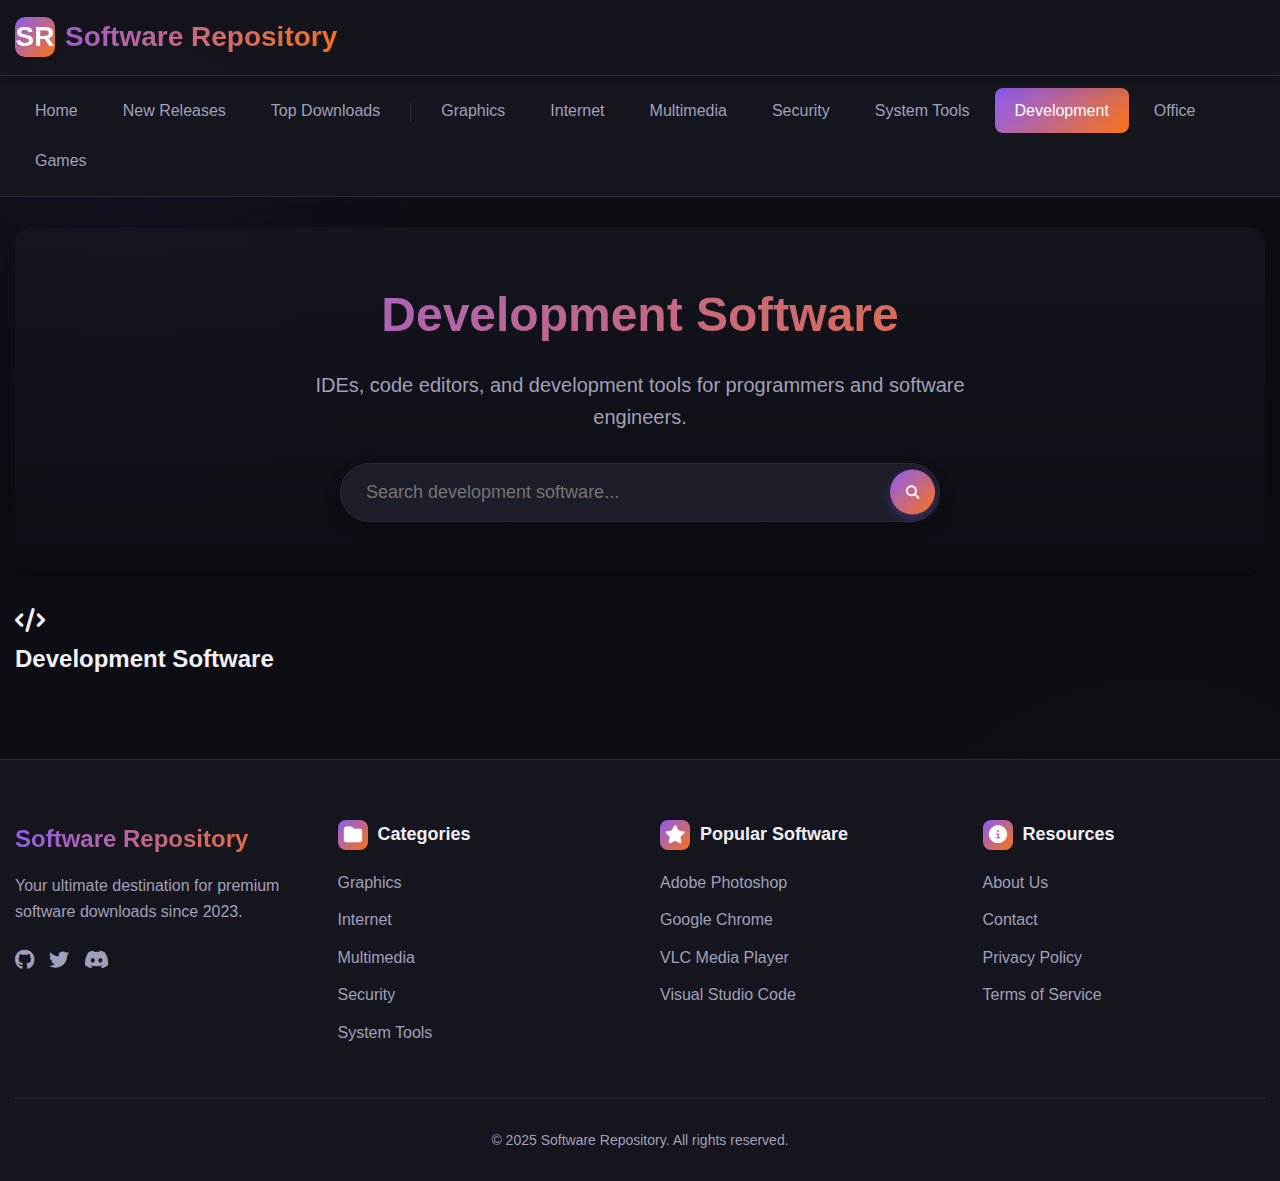
<file: development.html>
<!DOCTYPE html>
<html lang="en">
<head>
    <meta charset="UTF-8">
    <meta name="viewport" content="width=device-width, initial-scale=1.0">
    <title>Development Software - Software Repository 2025</title>
    <link rel="stylesheet" href="./css/style.css">
    <link rel="stylesheet" href="https://cdnjs.cloudflare.com/ajax/libs/font-awesome/6.4.0/css/all.min.css">
</head>
<body data-category="development">
    <header>
        <div class="container">
            <div class="header-content">
                <div class="logo">
                    <div class="logo-icon">SR</div>
                    Software Repository
                </div>
                
                
                <div class="header-actions">
                    <!-- Login and admin buttons removed -->
                </div>
            </div>
        </div>
    </header>
    
    <nav>
        <div class="container">
            <ul class="nav-menu">
                <li class="nav-item"><a href="./index.html" class="nav-link" data-category="all">Home</a></li>
                <li class="nav-item"><a href="./newreleases.html" class="nav-link" data-category="new">New Releases</a></li>
                <li class="nav-item"><a href="./topdownloads.html" class="nav-link" data-category="top">Top Downloads</a></li>
                <li class="nav-separator"></li>
                <li class="nav-item"><a href="./graphics.html" class="nav-link" data-category="graphics">Graphics</a></li>
                <li class="nav-item"><a href="./internet.html" class="nav-link" data-category="internet">Internet</a></li>
                <li class="nav-item"><a href="./multimedia.html" class="nav-link" data-category="multimedia">Multimedia</a></li>
                <li class="nav-item"><a href="./security.html" class="nav-link" data-category="security">Security</a></li>
                <li class="nav-item"><a href="./system.html" class="nav-link" data-category="system">System Tools</a></li>
                <li class="nav-item"><a href="./development.html" class="nav-link active" data-category="development">Development</a></li>
                <li class="nav-item"><a href="./office.html" class="nav-link" data-category="office">Office</a></li>
                <li class="nav-item"><a href="./games.html" class="nav-link" data-category="games">Games</a></li>
            </ul>
        </div>
    </nav>
    
    <div class="container">
        <!-- Hero Section -->
        <section class="hero">
            <h1>Development Software</h1>
            <p>IDEs, code editors, and development tools for programmers and software engineers.</p>
            <div class="search-container">
                <input type="text" class="search-bar" id="searchInput" placeholder="Search development software...">
                <button class="search-btn" id="searchBtn"><i class="fas fa-search"></i></button>
            </div>
        </section>
        
        <main class="main-content">
            <div class="section-header">
                <h2 class="section-title">
                    <div class="section-icon"><i class="fas fa-code"></i></div>
                    Development Software
                </h2>
            </div>
            
            <div class="software-grid" id="softwareGrid">
                <!-- Software cards will be dynamically added here -->
            </div>
        </main>
    </div>
    
    <footer>
        <div class="container">
            <div class="footer-content">
                <div class="footer-column">
                    <div class="footer-logo">Software Repository</div>
                    <p style="color: var(--text-secondary); margin-bottom: 20px;">Your ultimate destination for premium software downloads since 2023.</p>
                    <div style="display: flex; gap: 15px;">
                        <a href="#" style="color: var(--text-secondary); font-size: 20px;"><i class="fab fa-github"></i></a>
                        <a href="#" style="color: var(--text-secondary); font-size: 20px;"><i class="fab fa-twitter"></i></a>
                        <a href="#" style="color: var(--text-secondary); font-size: 20px;"><i class="fab fa-discord"></i></a>
                    </div>
                </div>
                <div class="footer-column">
                    <h3>
                        <div class="footer-icon"><i class="fas fa-folder"></i></div>
                        Categories
                    </h3>
                    <ul class="footer-links">
                        <li><a href="./graphics.html" data-category="graphics">Graphics</a></li>
                        <li><a href="./internet.html" data-category="internet">Internet</a></li>
                        <li><a href="./multimedia.html" data-category="multimedia">Multimedia</a></li>
                        <li><a href="./security.html" data-category="security">Security</a></li>
                        <li><a href="./system.html" data-category="system">System Tools</a></li>
                    </ul>
                </div>
                <div class="footer-column">
                    <h3>
                        <div class="footer-icon"><i class="fas fa-star"></i></div>
                        Popular Software
                    </h3>
                    <ul class="footer-links">
                        <li><a href="#">Adobe Photoshop</a></li>
                        <li><a href="#">Google Chrome</a></li>
                        <li><a href="#">VLC Media Player</a></li>
                        <li><a href="#">Visual Studio Code</a></li>
                    </ul>
                </div>
                <div class="footer-column">
                    <h3>
                        <div class="footer-icon"><i class="fas fa-info-circle"></i></div>
                        Resources
                    </h3>
                    <ul class="footer-links">
                        <li><a href="#">About Us</a></li>
                        <li><a href="#">Contact</a></li>
                        <li><a href="#">Privacy Policy</a></li>
                        <li><a href="#">Terms of Service</a></li>
                    </ul>
                </div>
            </div>
            <div class="footer-bottom">
                <p>&copy; 2025 Software Repository. All rights reserved.</p>
            </div>
        </div>
    </footer>
    
    <!-- Modal Overlay -->
    <div class="modal-overlay" id="modalOverlay"></div>
    
    <!-- Admin Panel Modal -->
    <div class="admin-panel" id="adminPanel">
        <div class="admin-header">
            <h2 class="admin-title">
                <i class="fas fa-cog"></i> Admin Panel
            </h2>
            <button class="close-admin" id="closeAdmin">
                <i class="fas fa-times"></i>
            </button>
        </div>
        
        <form id="softwareForm">
            <div class="form-group">
                <label for="softwareName">Software Name</label>
                <input type="text" id="softwareName" placeholder="Enter software name" required>
            </div>
            
            <div class="form-group">
                <label for="softwareCategory">Category</label>
                <select id="softwareCategory" required>
                    <option value="graphics">Graphics</option>
                    <option value="internet">Internet</option>
                    <option value="multimedia">Multimedia</option>
                    <option value="security">Security</option>
                    <option value="system">System Tools</option>
                    <option value="development">Development</option>
                    <option value="office">Office</option>
                    <option value="games">Games</option>
                </select>
            </div>
            
            <div class="form-group">
                <label for="softwareVersion">Version</label>
                <input type="text" id="softwareVersion" placeholder="e.g. 1.0.0" required>
            </div>
            
            <div class="form-group">
                <label for="softwareSize">File Size</label>
                <input type="text" id="softwareSize" placeholder="e.g. 150 MB" required>
            </div>
            
            <div class="form-group">
                <label for="softwareDescription">Description</label>
                <textarea id="softwareDescription" placeholder="Enter software description" required></textarea>
            </div>
            
            <div class="form-group">
                <label for="softwareImage">Image URL</label>
                <input type="text" id="softwareImage" placeholder="https://example.com/image.png">
            </div>
            
            <div class="form-group">
                <label for="githubLink">GitHub Download Link</label>
                <input type="text" id="githubLink" placeholder="https://github.com/username/repo/raw/main/file.exe" required>
            </div>
            
            <div class="checkbox-group">
                <input type="checkbox" id="isFeatured">
                <label for="isFeatured">Featured Software</label>
            </div>
            
            <div class="form-actions">
                <button type="submit" class="btn btn-primary">
                    <i class="fas fa-plus"></i> Add Software
                </button>
                <button type="button" class="btn btn-secondary" id="resetForm">
                    <i class="fas fa-redo"></i> Reset
                </button>
            </div>
        </form>
    </div>
    
    <div class="notification" id="notification">
        <span class="notification-icon"></span>
        <span class="notification-message"></span>
    </div>
    
    <script src="./js/data.js"></script>
    <script src="./js/main.js"></script>
    </body>
</html>
</file>
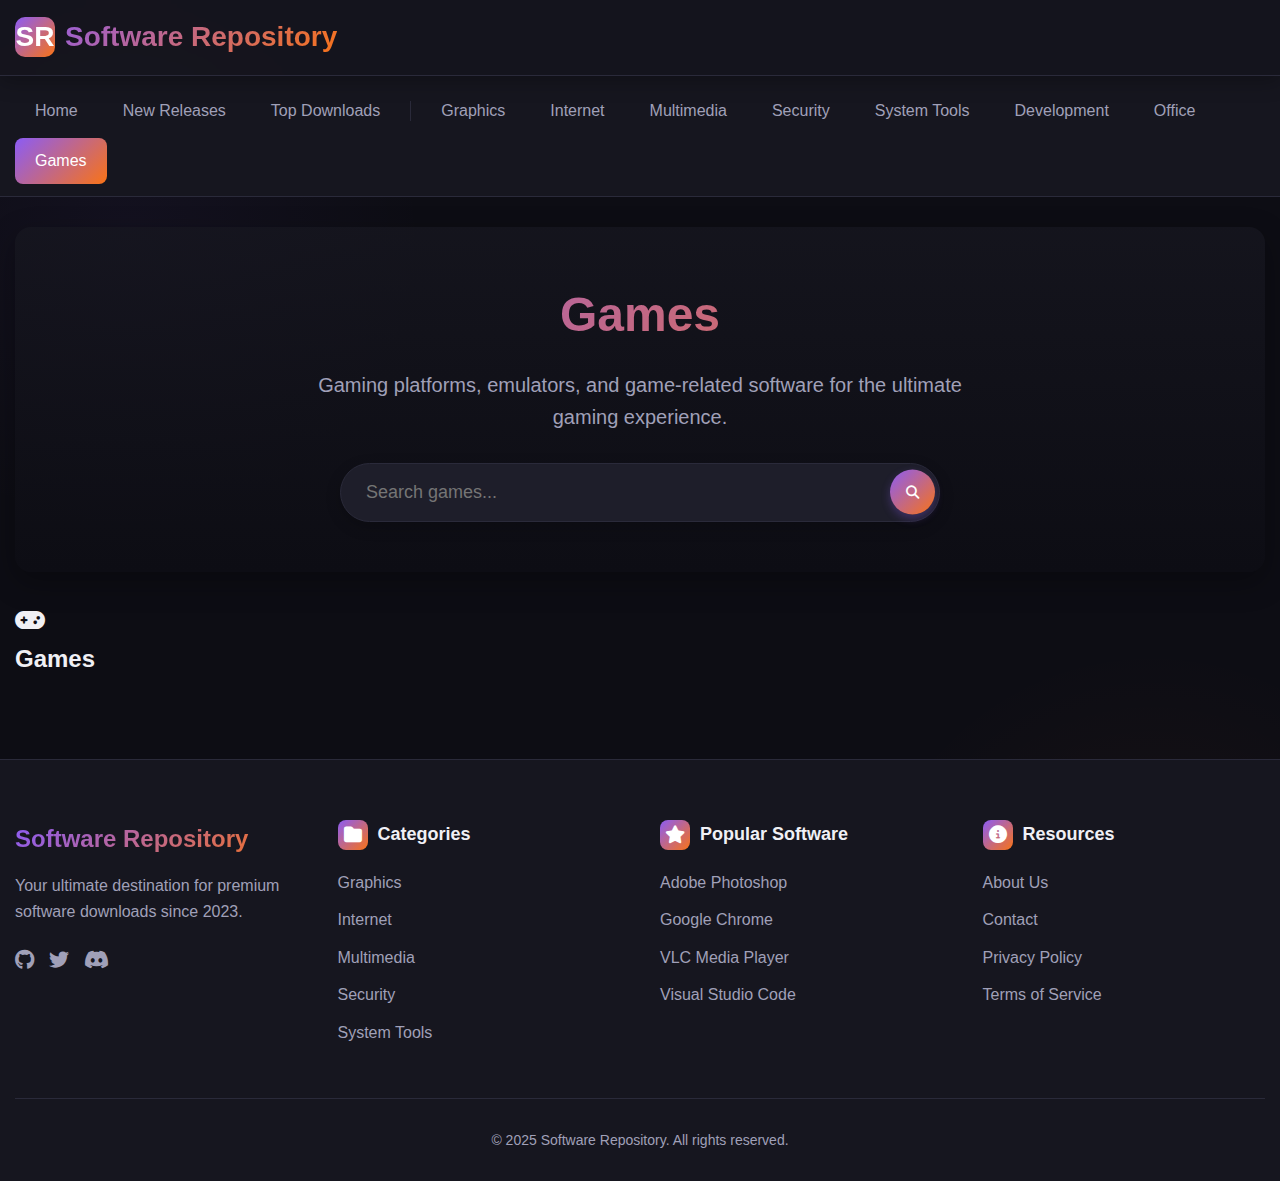
<file: games.html>
<!DOCTYPE html>
<html lang="en">
<head>
    <meta charset="UTF-8">
    <meta name="viewport" content="width=device-width, initial-scale=1.0">
    <title>Games - Software Repository 2025</title>
    <link rel="stylesheet" href="./css/style.css">
    <link rel="stylesheet" href="https://cdnjs.cloudflare.com/ajax/libs/font-awesome/6.4.0/css/all.min.css">
</head>
<body data-category="games">
    <header>
        <div class="container">
            <div class="header-content">
                <div class="logo">
                    <div class="logo-icon">SR</div>
                    Software Repository
                </div>
                
                
                <div class="header-actions">
                    <!-- Login and admin buttons removed -->
                </div>
            </div>
        </div>
    </header>
    
    <nav>
        <div class="container">
            <ul class="nav-menu">
                <li class="nav-item"><a href="./index.html" class="nav-link" data-category="all">Home</a></li>
                <li class="nav-item"><a href="./newreleases.html" class="nav-link" data-category="new">New Releases</a></li>
                <li class="nav-item"><a href="./topdownloads.html" class="nav-link" data-category="top">Top Downloads</a></li>
                <li class="nav-separator"></li>
                <li class="nav-item"><a href="./graphics.html" class="nav-link" data-category="graphics">Graphics</a></li>
                <li class="nav-item"><a href="./internet.html" class="nav-link" data-category="internet">Internet</a></li>
                <li class="nav-item"><a href="./multimedia.html" class="nav-link" data-category="multimedia">Multimedia</a></li>
                <li class="nav-item"><a href="./security.html" class="nav-link" data-category="security">Security</a></li>
                <li class="nav-item"><a href="./system.html" class="nav-link" data-category="system">System Tools</a></li>
                <li class="nav-item"><a href="./development.html" class="nav-link" data-category="development">Development</a></li>
                <li class="nav-item"><a href="./office.html" class="nav-link" data-category="office">Office</a></li>
                <li class="nav-item"><a href="./games.html" class="nav-link active" data-category="games">Games</a></li>
            </ul>
        </div>
    </nav>
    
    <div class="container">
        <!-- Hero Section -->
        <section class="hero">
            <h1>Games</h1>
            <p>Gaming platforms, emulators, and game-related software for the ultimate gaming experience.</p>
            <div class="search-container">
                <input type="text" class="search-bar" id="searchInput" placeholder="Search games...">
                <button class="search-btn" id="searchBtn"><i class="fas fa-search"></i></button>
            </div>
        </section>
        
        <main class="main-content">
            <div class="section-header">
                <h2 class="section-title">
                    <div class="section-icon"><i class="fas fa-gamepad"></i></div>
                    Games
                </h2>
            </div>
            
            <div class="software-grid" id="softwareGrid">
                <!-- Software cards will be dynamically added here -->
            </div>
        </main>
    </div>
    
    <footer>
        <div class="container">
            <div class="footer-content">
                <div class="footer-column">
                    <div class="footer-logo">Software Repository</div>
                    <p style="color: var(--text-secondary); margin-bottom: 20px;">Your ultimate destination for premium software downloads since 2023.</p>
                    <div style="display: flex; gap: 15px;">
                        <a href="#" style="color: var(--text-secondary); font-size: 20px;"><i class="fab fa-github"></i></a>
                        <a href="#" style="color: var(--text-secondary); font-size: 20px;"><i class="fab fa-twitter"></i></a>
                        <a href="#" style="color: var(--text-secondary); font-size: 20px;"><i class="fab fa-discord"></i></a>
                    </div>
                </div>
                <div class="footer-column">
                    <h3>
                        <div class="footer-icon"><i class="fas fa-folder"></i></div>
                        Categories
                    </h3>
                    <ul class="footer-links">
                        <li><a href="./graphics.html" data-category="graphics">Graphics</a></li>
                        <li><a href="./internet.html" data-category="internet">Internet</a></li>
                        <li><a href="./multimedia.html" data-category="multimedia">Multimedia</a></li>
                        <li><a href="./security.html" data-category="security">Security</a></li>
                        <li><a href="./system.html" data-category="system">System Tools</a></li>
                    </ul>
                </div>
                <div class="footer-column">
                    <h3>
                        <div class="footer-icon"><i class="fas fa-star"></i></div>
                        Popular Software
                    </h3>
                    <ul class="footer-links">
                        <li><a href="#">Adobe Photoshop</a></li>
                        <li><a href="#">Google Chrome</a></li>
                        <li><a href="#">VLC Media Player</a></li>
                        <li><a href="#">Visual Studio Code</a></li>
                    </ul>
                </div>
                <div class="footer-column">
                    <h3>
                        <div class="footer-icon"><i class="fas fa-info-circle"></i></div>
                        Resources
                    </h3>
                    <ul class="footer-links">
                        <li><a href="#">About Us</a></li>
                        <li><a href="#">Contact</a></li>
                        <li><a href="#">Privacy Policy</a></li>
                        <li><a href="#">Terms of Service</a></li>
                    </ul>
                </div>
            </div>
            <div class="footer-bottom">
                <p>&copy; 2025 Software Repository. All rights reserved.</p>
            </div>
        </div>
    </footer>
    
    <!-- Modal Overlay -->
    <div class="modal-overlay" id="modalOverlay"></div>
    
    <!-- Admin Panel Modal -->
    <div class="admin-panel" id="adminPanel">
        <div class="admin-header">
            <h2 class="admin-title">
                <i class="fas fa-cog"></i> Admin Panel
            </h2>
            <button class="close-admin" id="closeAdmin">
                <i class="fas fa-times"></i>
            </button>
        </div>
        
        <form id="softwareForm">
            <div class="form-group">
                <label for="softwareName">Software Name</label>
                <input type="text" id="softwareName" placeholder="Enter software name" required>
            </div>
            
            <div class="form-group">
                <label for="softwareCategory">Category</label>
                <select id="softwareCategory" required>
                    <option value="graphics">Graphics</option>
                    <option value="internet">Internet</option>
                    <option value="multimedia">Multimedia</option>
                    <option value="security">Security</option>
                    <option value="system">System Tools</option>
                    <option value="development">Development</option>
                    <option value="office">Office</option>
                    <option value="games">Games</option>
                </select>
            </div>
            
            <div class="form-group">
                <label for="softwareVersion">Version</label>
                <input type="text" id="softwareVersion" placeholder="e.g. 1.0.0" required>
            </div>
            
            <div class="form-group">
                <label for="softwareSize">File Size</label>
                <input type="text" id="softwareSize" placeholder="e.g. 150 MB" required>
            </div>
            
            <div class="form-group">
                <label for="softwareDescription">Description</label>
                <textarea id="softwareDescription" placeholder="Enter software description" required></textarea>
            </div>
            
            <div class="form-group">
                <label for="softwareImage">Image URL</label>
                <input type="text" id="softwareImage" placeholder="https://example.com/image.png">
            </div>
            
            <div class="form-group">
                <label for="githubLink">GitHub Download Link</label>
                <input type="text" id="githubLink" placeholder="https://github.com/username/repo/raw/main/file.exe" required>
            </div>
            
            <div class="checkbox-group">
                <input type="checkbox" id="isFeatured">
                <label for="isFeatured">Featured Software</label>
            </div>
            
            <div class="form-actions">
                <button type="submit" class="btn btn-primary">
                    <i class="fas fa-plus"></i> Add Software
                </button>
                <button type="button" class="btn btn-secondary" id="resetForm">
                    <i class="fas fa-redo"></i> Reset
                </button>
            </div>
        </form>
    </div>
    
    <div class="notification" id="notification">
        <span class="notification-icon"></span>
        <span class="notification-message"></span>
    </div>
    
    <script src="./js/data.js"></script>
    <script src="./js/main.js"></script>
    </body>
</html>
</file>
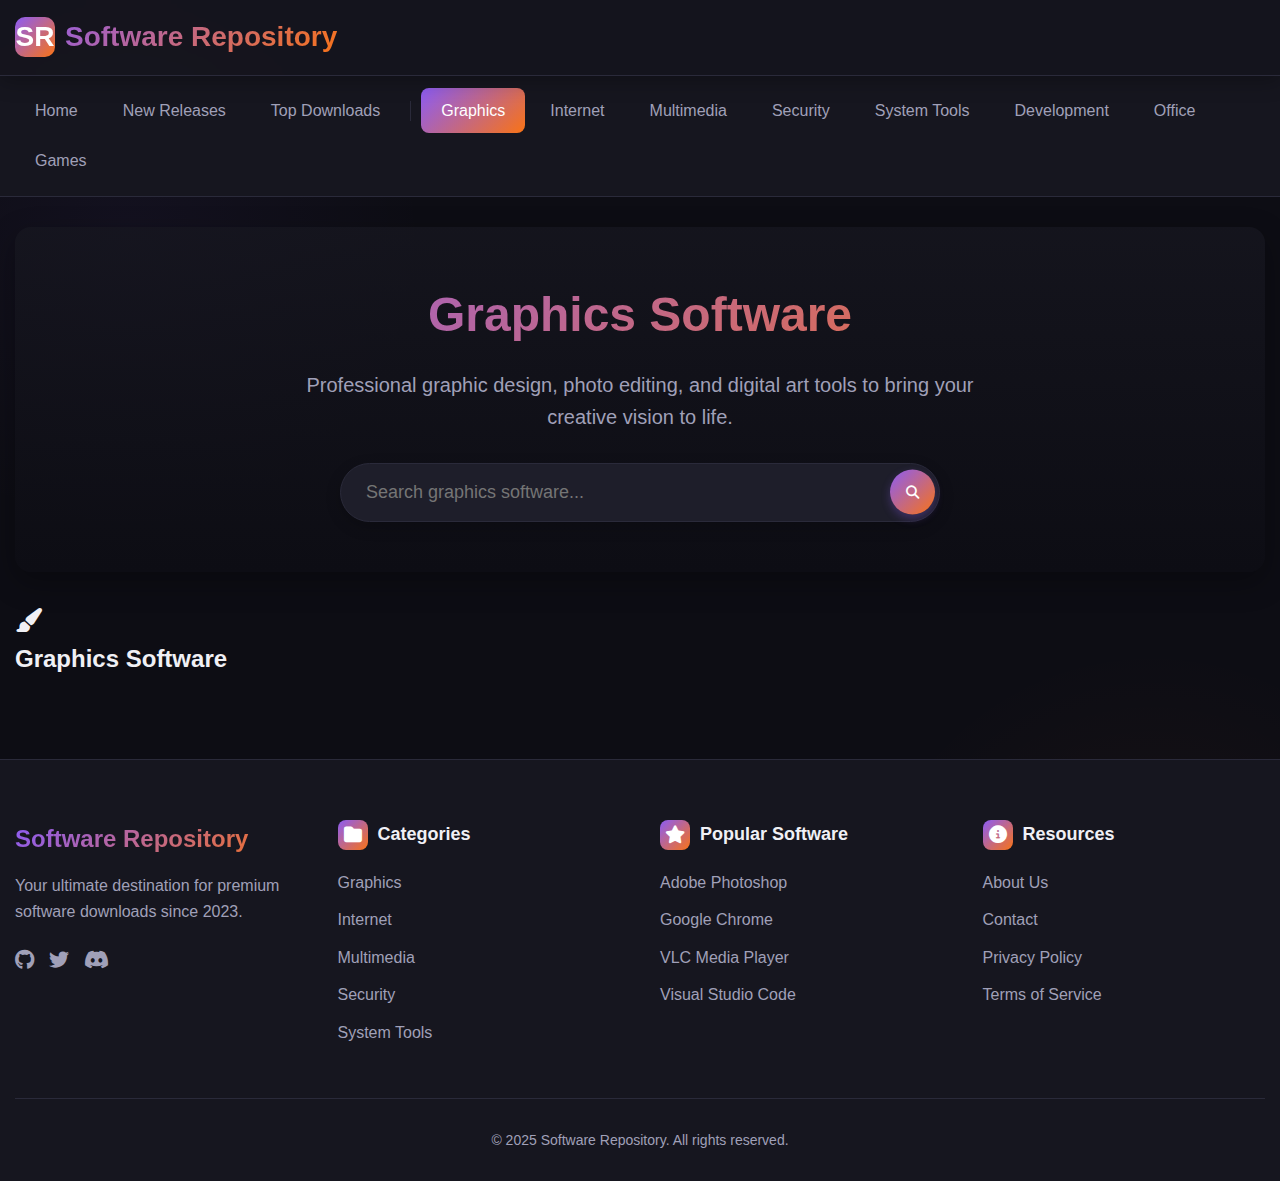
<file: graphics.html>
<!DOCTYPE html>
<html lang="en">
<head>
    <meta charset="UTF-8">
    <meta name="viewport" content="width=device-width, initial-scale=1.0">
    <title>Graphics Software - Software Repository 2025</title>
    <link rel="stylesheet" href="./css/style.css">
    <link rel="stylesheet" href="https://cdnjs.cloudflare.com/ajax/libs/font-awesome/6.4.0/css/all.min.css">
</head>
<body data-category="graphics">
    <header>
        <div class="container">
            <div class="header-content">
                <div class="logo">
                    <div class="logo-icon">SR</div>
                    Software Repository
                </div>
                
                
                <div class="header-actions">
                    <!-- Login and admin buttons removed -->
                </div>
            </div>
        </div>
    </header>
    
    <nav>
        <div class="container">
            <ul class="nav-menu">
                <li class="nav-item"><a href="./index.html" class="nav-link" data-category="all">Home</a></li>
                <li class="nav-item"><a href="./newreleases.html" class="nav-link" data-category="new">New Releases</a></li>
                <li class="nav-item"><a href="./topdownloads.html" class="nav-link" data-category="top">Top Downloads</a></li>
                <li class="nav-separator"></li>
                <li class="nav-item"><a href="./graphics.html" class="nav-link active" data-category="graphics">Graphics</a></li>
                <li class="nav-item"><a href="./internet.html" class="nav-link" data-category="internet">Internet</a></li>
                <li class="nav-item"><a href="./multimedia.html" class="nav-link" data-category="multimedia">Multimedia</a></li>
                <li class="nav-item"><a href="./security.html" class="nav-link" data-category="security">Security</a></li>
                <li class="nav-item"><a href="./system.html" class="nav-link" data-category="system">System Tools</a></li>
                <li class="nav-item"><a href="./development.html" class="nav-link" data-category="development">Development</a></li>
                <li class="nav-item"><a href="./office.html" class="nav-link" data-category="office">Office</a></li>
                <li class="nav-item"><a href="./games.html" class="nav-link" data-category="games">Games</a></li>
            </ul>
        </div>
    </nav>
    
    <div class="container">
        <!-- Hero Section -->
        <section class="hero">
            <h1>Graphics Software</h1>
            <p>Professional graphic design, photo editing, and digital art tools to bring your creative vision to life.</p>
            <div class="search-container">
                <input type="text" class="search-bar" id="searchInput" placeholder="Search graphics software...">
                <button class="search-btn" id="searchBtn"><i class="fas fa-search"></i></button>
            </div>
        </section>
        
        <main class="main-content">
            <div class="section-header">
                <h2 class="section-title">
                    <div class="section-icon"><i class="fas fa-paint-brush"></i></div>
                    Graphics Software
                </h2>
            </div>
            
            <div class="software-grid" id="softwareGrid">
                <!-- Software cards will be dynamically added here -->
            </div>
        </main>
    </div>
    
    <footer>
        <div class="container">
            <div class="footer-content">
                <div class="footer-column">
                    <div class="footer-logo">Software Repository</div>
                    <p style="color: var(--text-secondary); margin-bottom: 20px;">Your ultimate destination for premium software downloads since 2023.</p>
                    <div style="display: flex; gap: 15px;">
                        <a href="#" style="color: var(--text-secondary); font-size: 20px;"><i class="fab fa-github"></i></a>
                        <a href="#" style="color: var(--text-secondary); font-size: 20px;"><i class="fab fa-twitter"></i></a>
                        <a href="#" style="color: var(--text-secondary); font-size: 20px;"><i class="fab fa-discord"></i></a>
                    </div>
                </div>
                <div class="footer-column">
                    <h3>
                        <div class="footer-icon"><i class="fas fa-folder"></i></div>
                        Categories
                    </h3>
                    <ul class="footer-links">
                        <li><a href="./graphics.html" data-category="graphics">Graphics</a></li>
                        <li><a href="./internet.html" data-category="internet">Internet</a></li>
                        <li><a href="./multimedia.html" data-category="multimedia">Multimedia</a></li>
                        <li><a href="./security.html" data-category="security">Security</a></li>
                        <li><a href="./system.html" data-category="system">System Tools</a></li>
                    </ul>
                </div>
                <div class="footer-column">
                    <h3>
                        <div class="footer-icon"><i class="fas fa-star"></i></div>
                        Popular Software
                    </h3>
                    <ul class="footer-links">
                        <li><a href="#">Adobe Photoshop</a></li>
                        <li><a href="#">Google Chrome</a></li>
                        <li><a href="#">VLC Media Player</a></li>
                        <li><a href="#">Visual Studio Code</a></li>
                    </ul>
                </div>
                <div class="footer-column">
                    <h3>
                        <div class="footer-icon"><i class="fas fa-info-circle"></i></div>
                        Resources
                    </h3>
                    <ul class="footer-links">
                        <li><a href="#">About Us</a></li>
                        <li><a href="#">Contact</a></li>
                        <li><a href="#">Privacy Policy</a></li>
                        <li><a href="#">Terms of Service</a></li>
                    </ul>
                </div>
            </div>
            <div class="footer-bottom">
                <p>&copy; 2025 Software Repository. All rights reserved.</p>
            </div>
        </div>
    </footer>
    
    <!-- Admin panel and modal overlay removed -->
    
    <div class="notification" id="notification">
        <span class="notification-icon"></span>
        <span class="notification-message"></span>
    </div>
    
    <script src="./js/data.js"></script>
    <script src="./js/main.js"></script>
    </body>
</html>
</file>
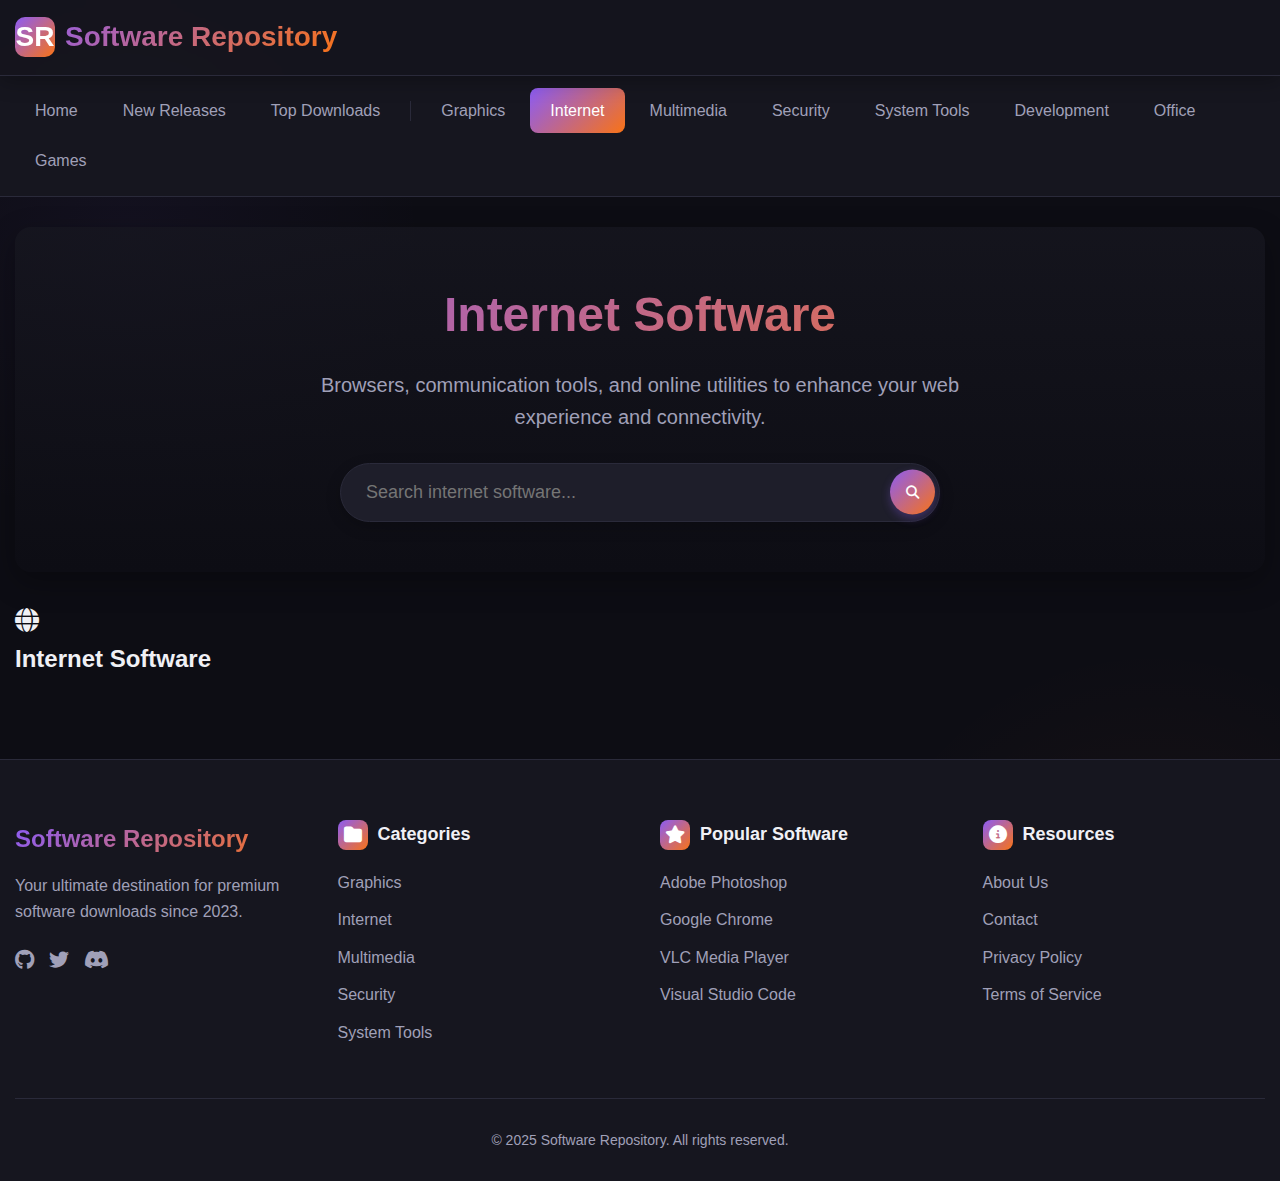
<file: internet.html>
<!DOCTYPE html>
<html lang="en">
<head>
    <meta charset="UTF-8">
    <meta name="viewport" content="width=device-width, initial-scale=1.0">
    <title>Internet Software - Software Repository 2025</title>
    <link rel="stylesheet" href="./css/style.css">
    <link rel="stylesheet" href="https://cdnjs.cloudflare.com/ajax/libs/font-awesome/6.4.0/css/all.min.css">
</head>
<body data-category="internet">
    <header>
        <div class="container">
            <div class="header-content">
                <div class="logo">
                    <div class="logo-icon">SR</div>
                    Software Repository
                </div>
                
                
                <div class="header-actions">
                    <!-- Login and admin buttons removed -->
                </div>
            </div>
        </div>
    </header>
    
    <nav>
        <div class="container">
            <ul class="nav-menu">
                <li class="nav-item"><a href="./index.html" class="nav-link" data-category="all">Home</a></li>
                <li class="nav-item"><a href="./newreleases.html" class="nav-link" data-category="new">New Releases</a></li>
                <li class="nav-item"><a href="./topdownloads.html" class="nav-link" data-category="top">Top Downloads</a></li>
                <li class="nav-separator"></li>
                <li class="nav-item"><a href="./graphics.html" class="nav-link" data-category="graphics">Graphics</a></li>
                <li class="nav-item"><a href="./internet.html" class="nav-link active" data-category="internet">Internet</a></li>
                <li class="nav-item"><a href="./multimedia.html" class="nav-link" data-category="multimedia">Multimedia</a></li>
                <li class="nav-item"><a href="./security.html" class="nav-link" data-category="security">Security</a></li>
                <li class="nav-item"><a href="./system.html" class="nav-link" data-category="system">System Tools</a></li>
                <li class="nav-item"><a href="./development.html" class="nav-link" data-category="development">Development</a></li>
                <li class="nav-item"><a href="./office.html" class="nav-link" data-category="office">Office</a></li>
                <li class="nav-item"><a href="./games.html" class="nav-link" data-category="games">Games</a></li>
            </ul>
        </div>
    </nav>
    
    <div class="container">
        <!-- Hero Section -->
        <section class="hero">
            <h1>Internet Software</h1>
            <p>Browsers, communication tools, and online utilities to enhance your web experience and connectivity.</p>
            <div class="search-container">
                <input type="text" class="search-bar" id="searchInput" placeholder="Search internet software...">
                <button class="search-btn" id="searchBtn"><i class="fas fa-search"></i></button>
            </div>
        </section>
        
        <main class="main-content">
            <div class="section-header">
                <h2 class="section-title">
                    <div class="section-icon"><i class="fas fa-globe"></i></div>
                    Internet Software
                </h2>
            </div>
            
            <div class="software-grid" id="softwareGrid">
                <!-- Software cards will be dynamically added here -->
            </div>
        </main>
    </div>
    
    <footer>
        <div class="container">
            <div class="footer-content">
                <div class="footer-column">
                    <div class="footer-logo">Software Repository</div>
                    <p style="color: var(--text-secondary); margin-bottom: 20px;">Your ultimate destination for premium software downloads since 2023.</p>
                    <div style="display: flex; gap: 15px;">
                        <a href="#" style="color: var(--text-secondary); font-size: 20px;"><i class="fab fa-github"></i></a>
                        <a href="#" style="color: var(--text-secondary); font-size: 20px;"><i class="fab fa-twitter"></i></a>
                        <a href="#" style="color: var(--text-secondary); font-size: 20px;"><i class="fab fa-discord"></i></a>
                    </div>
                </div>
                <div class="footer-column">
                    <h3>
                        <div class="footer-icon"><i class="fas fa-folder"></i></div>
                        Categories
                    </h3>
                    <ul class="footer-links">
                        <li><a href="./graphics.html" data-category="graphics">Graphics</a></li>
                        <li><a href="./internet.html" data-category="internet">Internet</a></li>
                        <li><a href="./multimedia.html" data-category="multimedia">Multimedia</a></li>
                        <li><a href="./security.html" data-category="security">Security</a></li>
                        <li><a href="./system.html" data-category="system">System Tools</a></li>
                    </ul>
                </div>
                <div class="footer-column">
                    <h3>
                        <div class="footer-icon"><i class="fas fa-star"></i></div>
                        Popular Software
                    </h3>
                    <ul class="footer-links">
                        <li><a href="#">Adobe Photoshop</a></li>
                        <li><a href="#">Google Chrome</a></li>
                        <li><a href="#">VLC Media Player</a></li>
                        <li><a href="#">Visual Studio Code</a></li>
                    </ul>
                </div>
                <div class="footer-column">
                    <h3>
                        <div class="footer-icon"><i class="fas fa-info-circle"></i></div>
                        Resources
                    </h3>
                    <ul class="footer-links">
                        <li><a href="#">About Us</a></li>
                        <li><a href="#">Contact</a></li>
                        <li><a href="#">Privacy Policy</a></li>
                        <li><a href="#">Terms of Service</a></li>
                    </ul>
                </div>
            </div>
            <div class="footer-bottom">
                <p>&copy; 2025 Software Repository. All rights reserved.</p>
            </div>
        </div>
    </footer>
    
    <!-- Modal Overlay -->
    <div class="modal-overlay" id="modalOverlay"></div>
    
    <!-- Admin Panel Modal -->
    <div class="admin-panel" id="adminPanel">
        <div class="admin-header">
            <h2 class="admin-title">
                <i class="fas fa-cog"></i> Admin Panel
            </h2>
            <button class="close-admin" id="closeAdmin">
                <i class="fas fa-times"></i>
            </button>
        </div>
        
        <form id="softwareForm">
            <div class="form-group">
                <label for="softwareName">Software Name</label>
                <input type="text" id="softwareName" placeholder="Enter software name" required>
            </div>
            
            <div class="form-group">
                <label for="softwareCategory">Category</label>
                <select id="softwareCategory" required>
                    <option value="graphics">Graphics</option>
                    <option value="internet">Internet</option>
                    <option value="multimedia">Multimedia</option>
                    <option value="security">Security</option>
                    <option value="system">System Tools</option>
                    <option value="development">Development</option>
                    <option value="office">Office</option>
                    <option value="games">Games</option>
                </select>
            </div>
            
            <div class="form-group">
                <label for="softwareVersion">Version</label>
                <input type="text" id="softwareVersion" placeholder="e.g. 1.0.0" required>
            </div>
            
            <div class="form-group">
                <label for="softwareSize">File Size</label>
                <input type="text" id="softwareSize" placeholder="e.g. 150 MB" required>
            </div>
            
            <div class="form-group">
                <label for="softwareDescription">Description</label>
                <textarea id="softwareDescription" placeholder="Enter software description" required></textarea>
            </div>
            
            <div class="form-group">
                <label for="softwareImage">Image URL</label>
                <input type="text" id="softwareImage" placeholder="https://example.com/image.png">
            </div>
            
            <div class="form-group">
                <label for="githubLink">GitHub Download Link</label>
                <input type="text" id="githubLink" placeholder="https://github.com/username/repo/raw/main/file.exe" required>
            </div>
            
            <div class="checkbox-group">
                <input type="checkbox" id="isFeatured">
                <label for="isFeatured">Featured Software</label>
            </div>
            
            <div class="form-actions">
                <button type="submit" class="btn btn-primary">
                    <i class="fas fa-plus"></i> Add Software
                </button>
                <button type="button" class="btn btn-secondary" id="resetForm">
                    <i class="fas fa-redo"></i> Reset
                </button>
            </div>
        </form>
    </div>
    
    <div class="notification" id="notification">
        <span class="notification-icon"></span>
        <span class="notification-message"></span>
    </div>
    
    <script src="./js/data.js"></script>
    <script src="./js/main.js"></script>
    </body>
</html>
</file>
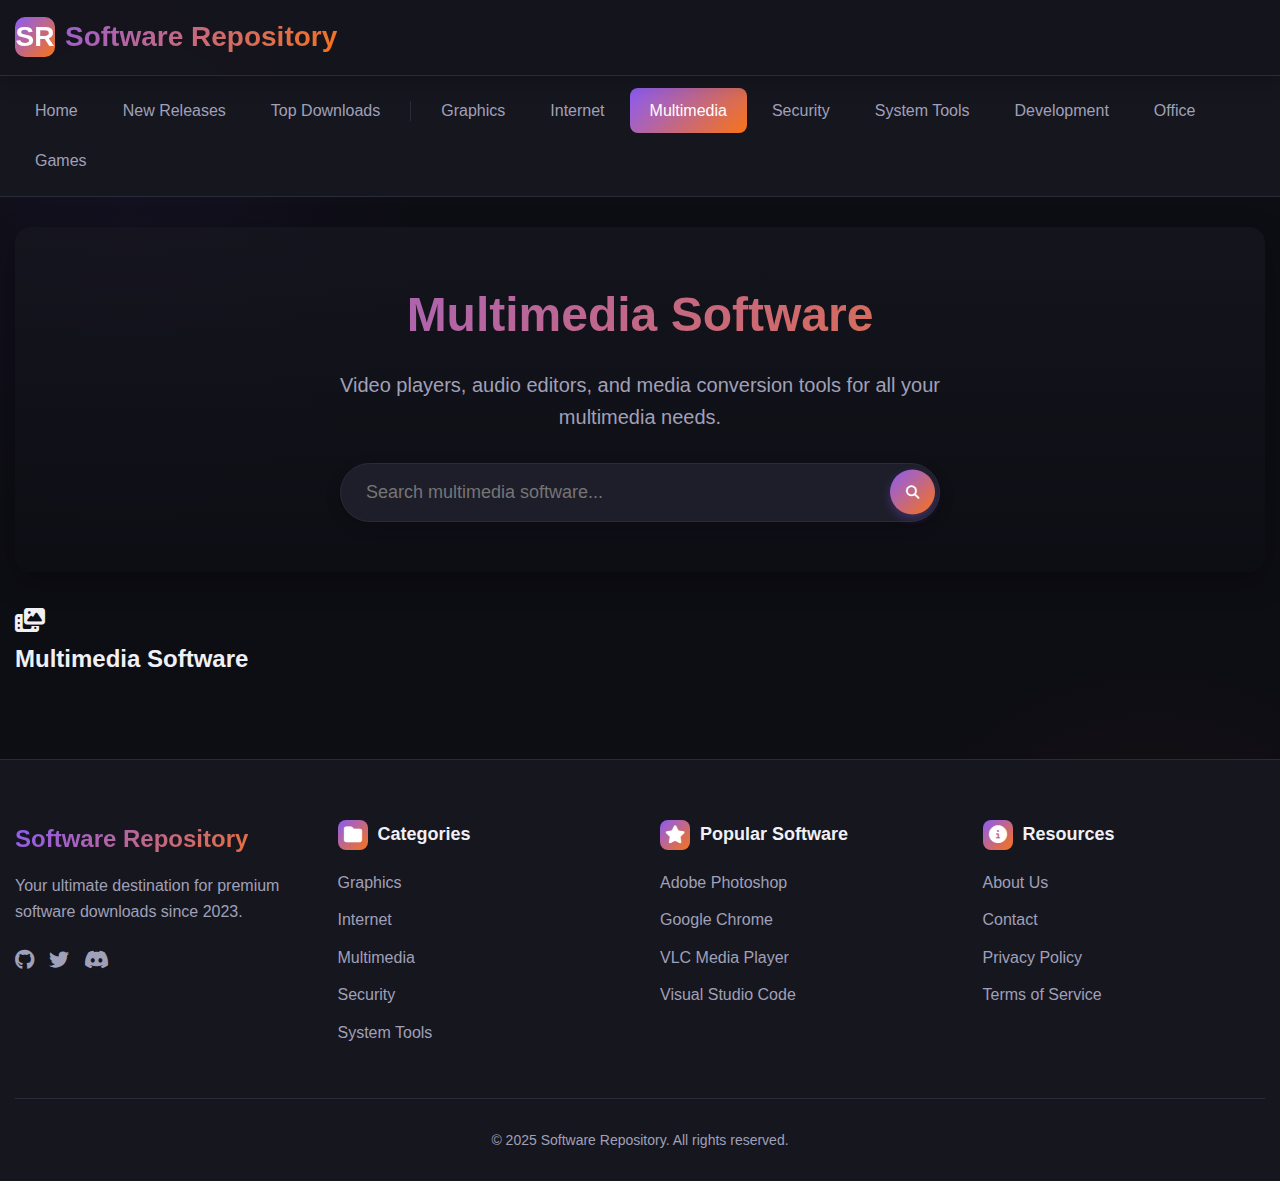
<file: multimedia.html>
<!DOCTYPE html>
<html lang="en">
<head>
    <meta charset="UTF-8">
    <meta name="viewport" content="width=device-width, initial-scale=1.0">
    <title>Multimedia Software - Software Repository 2025</title>
    <link rel="stylesheet" href="./css/style.css">
    <link rel="stylesheet" href="https://cdnjs.cloudflare.com/ajax/libs/font-awesome/6.4.0/css/all.min.css">
</head>
<body data-category="multimedia">
    <header>
        <div class="container">
            <div class="header-content">
                <div class="logo">
                    <div class="logo-icon">SR</div>
                    Software Repository
                </div>
                
                
                <div class="header-actions">
                    <!-- Login and admin buttons removed -->
                </div>
            </div>
        </div>
    </header>
    
    <nav>
        <div class="container">
            <ul class="nav-menu">
                <li class="nav-item"><a href="./index.html" class="nav-link" data-category="all">Home</a></li>
                <li class="nav-item"><a href="./newreleases.html" class="nav-link" data-category="new">New Releases</a></li>
                <li class="nav-item"><a href="./topdownloads.html" class="nav-link" data-category="top">Top Downloads</a></li>
                <li class="nav-separator"></li>
                <li class="nav-item"><a href="./graphics.html" class="nav-link" data-category="graphics">Graphics</a></li>
                <li class="nav-item"><a href="./internet.html" class="nav-link" data-category="internet">Internet</a></li>
                <li class="nav-item"><a href="./multimedia.html" class="nav-link active" data-category="multimedia">Multimedia</a></li>
                <li class="nav-item"><a href="./security.html" class="nav-link" data-category="security">Security</a></li>
                <li class="nav-item"><a href="./system.html" class="nav-link" data-category="system">System Tools</a></li>
                <li class="nav-item"><a href="./development.html" class="nav-link" data-category="development">Development</a></li>
                <li class="nav-item"><a href="./office.html" class="nav-link" data-category="office">Office</a></li>
                <li class="nav-item"><a href="./games.html" class="nav-link" data-category="games">Games</a></li>
            </ul>
        </div>
    </nav>
    
    <div class="container">
        <!-- Hero Section -->
        <section class="hero">
            <h1>Multimedia Software</h1>
            <p>Video players, audio editors, and media conversion tools for all your multimedia needs.</p>
            <div class="search-container">
                <input type="text" class="search-bar" id="searchInput" placeholder="Search multimedia software...">
                <button class="search-btn" id="searchBtn"><i class="fas fa-search"></i></button>
            </div>
        </section>
        
        <main class="main-content">
            <div class="section-header">
                <h2 class="section-title">
                    <div class="section-icon"><i class="fas fa-photo-video"></i></div>
                    Multimedia Software
                </h2>
            </div>
            
            <div class="software-grid" id="softwareGrid">
                <!-- Software cards will be dynamically added here -->
            </div>
        </main>
    </div>
    
    <footer>
        <div class="container">
            <div class="footer-content">
                <div class="footer-column">
                    <div class="footer-logo">Software Repository</div>
                    <p style="color: var(--text-secondary); margin-bottom: 20px;">Your ultimate destination for premium software downloads since 2023.</p>
                    <div style="display: flex; gap: 15px;">
                        <a href="#" style="color: var(--text-secondary); font-size: 20px;"><i class="fab fa-github"></i></a>
                        <a href="#" style="color: var(--text-secondary); font-size: 20px;"><i class="fab fa-twitter"></i></a>
                        <a href="#" style="color: var(--text-secondary); font-size: 20px;"><i class="fab fa-discord"></i></a>
                    </div>
                </div>
                <div class="footer-column">
                    <h3>
                        <div class="footer-icon"><i class="fas fa-folder"></i></div>
                        Categories
                    </h3>
                    <ul class="footer-links">
                        <li><a href="./graphics.html" data-category="graphics">Graphics</a></li>
                        <li><a href="./internet.html" data-category="internet">Internet</a></li>
                        <li><a href="./multimedia.html" data-category="multimedia">Multimedia</a></li>
                        <li><a href="./security.html" data-category="security">Security</a></li>
                        <li><a href="./system.html" data-category="system">System Tools</a></li>
                    </ul>
                </div>
                <div class="footer-column">
                    <h3>
                        <div class="footer-icon"><i class="fas fa-star"></i></div>
                        Popular Software
                    </h3>
                    <ul class="footer-links">
                        <li><a href="#">Adobe Photoshop</a></li>
                        <li><a href="#">Google Chrome</a></li>
                        <li><a href="#">VLC Media Player</a></li>
                        <li><a href="#">Visual Studio Code</a></li>
                    </ul>
                </div>
                <div class="footer-column">
                    <h3>
                        <div class="footer-icon"><i class="fas fa-info-circle"></i></div>
                        Resources
                    </h3>
                    <ul class="footer-links">
                        <li><a href="#">About Us</a></li>
                        <li><a href="#">Contact</a></li>
                        <li><a href="#">Privacy Policy</a></li>
                        <li><a href="#">Terms of Service</a></li>
                    </ul>
                </div>
            </div>
            <div class="footer-bottom">
                <p>&copy; 2025 Software Repository. All rights reserved.</p>
            </div>
        </div>
    </footer>
    
    <!-- Modal Overlay -->
    <div class="modal-overlay" id="modalOverlay"></div>
    
    <!-- Admin Panel Modal -->
    <div class="admin-panel" id="adminPanel">
        <div class="admin-header">
            <h2 class="admin-title">
                <i class="fas fa-cog"></i> Admin Panel
            </h2>
            <button class="close-admin" id="closeAdmin">
                <i class="fas fa-times"></i>
            </button>
        </div>
        
        <form id="softwareForm">
            <div class="form-group">
                <label for="softwareName">Software Name</label>
                <input type="text" id="softwareName" placeholder="Enter software name" required>
            </div>
            
            <div class="form-group">
                <label for="softwareCategory">Category</label>
                <select id="softwareCategory" required>
                    <option value="graphics">Graphics</option>
                    <option value="internet">Internet</option>
                    <option value="multimedia">Multimedia</option>
                    <option value="security">Security</option>
                    <option value="system">System Tools</option>
                    <option value="development">Development</option>
                    <option value="office">Office</option>
                    <option value="games">Games</option>
                </select>
            </div>
            
            <div class="form-group">
                <label for="softwareVersion">Version</label>
                <input type="text" id="softwareVersion" placeholder="e.g. 1.0.0" required>
            </div>
            
            <div class="form-group">
                <label for="softwareSize">File Size</label>
                <input type="text" id="softwareSize" placeholder="e.g. 150 MB" required>
            </div>
            
            <div class="form-group">
                <label for="softwareDescription">Description</label>
                <textarea id="softwareDescription" placeholder="Enter software description" required></textarea>
            </div>
            
            <div class="form-group">
                <label for="softwareImage">Image URL</label>
                <input type="text" id="softwareImage" placeholder="https://example.com/image.png">
            </div>
            
            <div class="form-group">
                <label for="githubLink">GitHub Download Link</label>
                <input type="text" id="githubLink" placeholder="https://github.com/username/repo/raw/main/file.exe" required>
            </div>
            
            <div class="checkbox-group">
                <input type="checkbox" id="isFeatured">
                <label for="isFeatured">Featured Software</label>
            </div>
            
            <div class="form-actions">
                <button type="submit" class="btn btn-primary">
                    <i class="fas fa-plus"></i> Add Software
                </button>
                <button type="button" class="btn btn-secondary" id="resetForm">
                    <i class="fas fa-redo"></i> Reset
                </button>
            </div>
        </form>
    </div>
    
    <div class="notification" id="notification">
        <span class="notification-icon"></span>
        <span class="notification-message"></span>
    </div>
    
    <script src="./js/data.js"></script>
    <script src="./js/main.js"></script>
    </body>
</html>
</file>
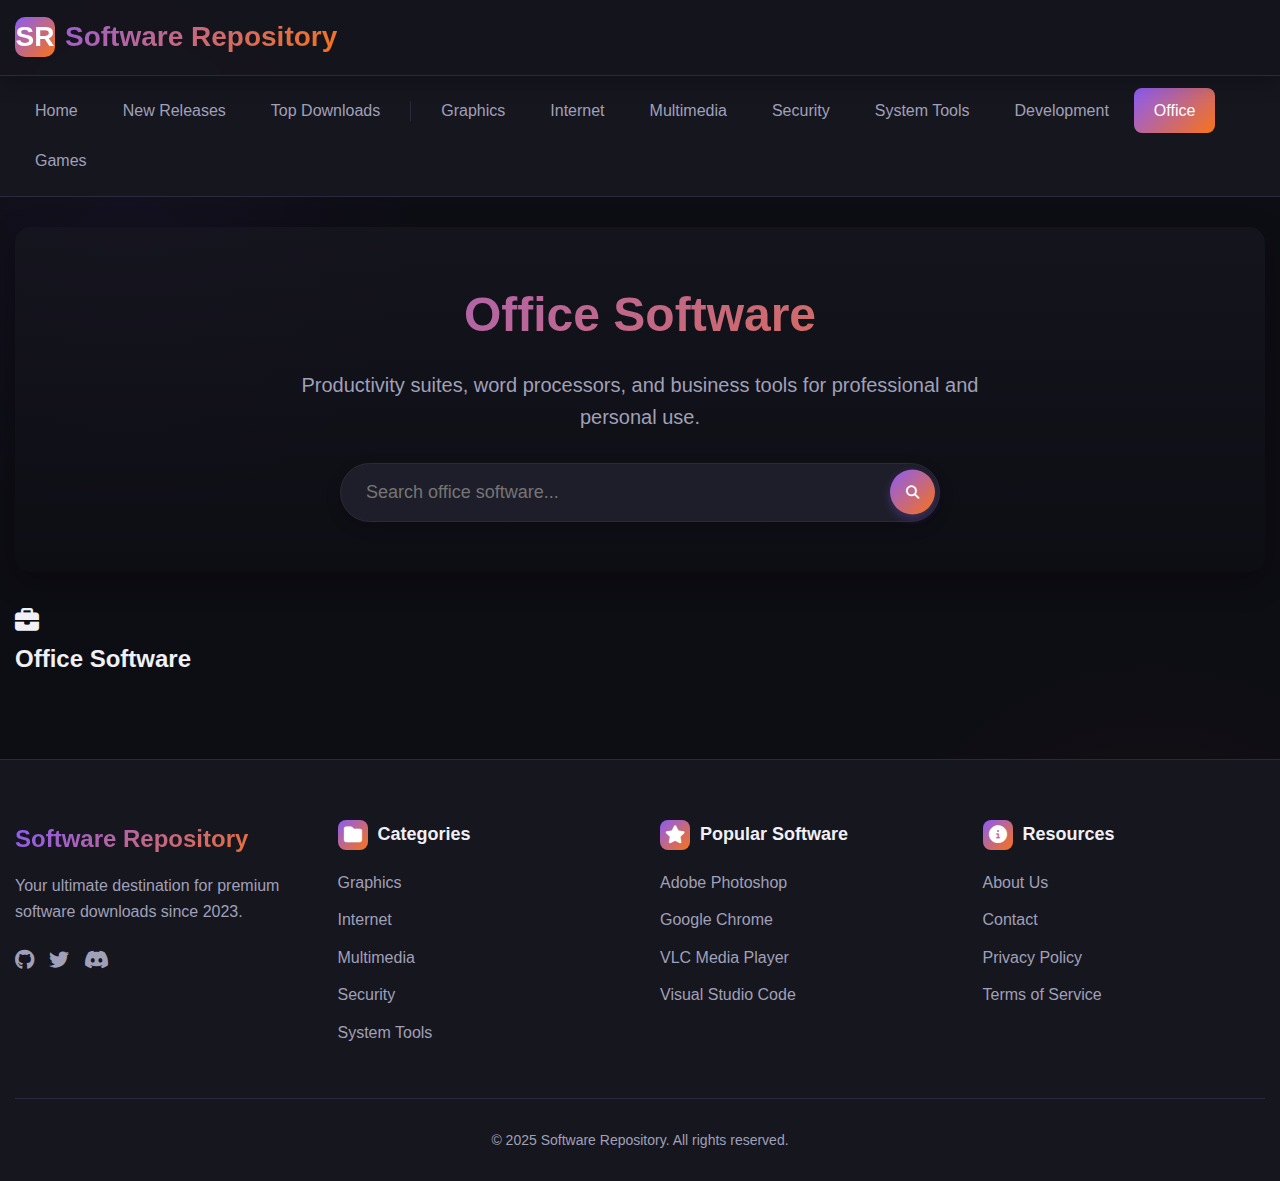
<file: office.html>
<!DOCTYPE html>
<html lang="en">
<head>
    <meta charset="UTF-8">
    <meta name="viewport" content="width=device-width, initial-scale=1.0">
    <title>Office Software - Software Repository 2025</title>
    <link rel="stylesheet" href="./css/style.css">
    <link rel="stylesheet" href="https://cdnjs.cloudflare.com/ajax/libs/font-awesome/6.4.0/css/all.min.css">
</head>
<body data-category="office">
    <header>
        <div class="container">
            <div class="header-content">
                <div class="logo">
                    <div class="logo-icon">SR</div>
                    Software Repository
                </div>
                
                
                <div class="header-actions">
                    <!-- Login and admin buttons removed -->
                </div>
            </div>
        </div>
    </header>
    
    <nav>
        <div class="container">
            <ul class="nav-menu">
                <li class="nav-item"><a href="./index.html" class="nav-link" data-category="all">Home</a></li>
                <li class="nav-item"><a href="./newreleases.html" class="nav-link" data-category="new">New Releases</a></li>
                <li class="nav-item"><a href="./topdownloads.html" class="nav-link" data-category="top">Top Downloads</a></li>
                <li class="nav-separator"></li>
                <li class="nav-item"><a href="./graphics.html" class="nav-link" data-category="graphics">Graphics</a></li>
                <li class="nav-item"><a href="./internet.html" class="nav-link" data-category="internet">Internet</a></li>
                <li class="nav-item"><a href="./multimedia.html" class="nav-link" data-category="multimedia">Multimedia</a></li>
                <li class="nav-item"><a href="./security.html" class="nav-link" data-category="security">Security</a></li>
                <li class="nav-item"><a href="./system.html" class="nav-link" data-category="system">System Tools</a></li>
                <li class="nav-item"><a href="./development.html" class="nav-link" data-category="development">Development</a></li>
                <li class="nav-item"><a href="./office.html" class="nav-link active" data-category="office">Office</a></li>
                <li class="nav-item"><a href="./games.html" class="nav-link" data-category="games">Games</a></li>
            </ul>
        </div>
    </nav>
    
    <div class="container">
        <!-- Hero Section -->
        <section class="hero">
            <h1>Office Software</h1>
            <p>Productivity suites, word processors, and business tools for professional and personal use.</p>
            <div class="search-container">
                <input type="text" class="search-bar" id="searchInput" placeholder="Search office software...">
                <button class="search-btn" id="searchBtn"><i class="fas fa-search"></i></button>
            </div>
        </section>
        
        <main class="main-content">
            <div class="section-header">
                <h2 class="section-title">
                    <div class="section-icon"><i class="fas fa-briefcase"></i></div>
                    Office Software
                </h2>
            </div>
            
            <div class="software-grid" id="softwareGrid">
                <!-- Software cards will be dynamically added here -->
            </div>
        </main>
    </div>
    
    <footer>
        <div class="container">
            <div class="footer-content">
                <div class="footer-column">
                    <div class="footer-logo">Software Repository</div>
                    <p style="color: var(--text-secondary); margin-bottom: 20px;">Your ultimate destination for premium software downloads since 2023.</p>
                    <div style="display: flex; gap: 15px;">
                        <a href="#" style="color: var(--text-secondary); font-size: 20px;"><i class="fab fa-github"></i></a>
                        <a href="#" style="color: var(--text-secondary); font-size: 20px;"><i class="fab fa-twitter"></i></a>
                        <a href="#" style="color: var(--text-secondary); font-size: 20px;"><i class="fab fa-discord"></i></a>
                    </div>
                </div>
                <div class="footer-column">
                    <h3>
                        <div class="footer-icon"><i class="fas fa-folder"></i></div>
                        Categories
                    </h3>
                    <ul class="footer-links">
                        <li><a href="./graphics.html" data-category="graphics">Graphics</a></li>
                        <li><a href="./internet.html" data-category="internet">Internet</a></li>
                        <li><a href="./multimedia.html" data-category="multimedia">Multimedia</a></li>
                        <li><a href="./security.html" data-category="security">Security</a></li>
                        <li><a href="./system.html" data-category="system">System Tools</a></li>
                    </ul>
                </div>
                <div class="footer-column">
                    <h3>
                        <div class="footer-icon"><i class="fas fa-star"></i></div>
                        Popular Software
                    </h3>
                    <ul class="footer-links">
                        <li><a href="#">Adobe Photoshop</a></li>
                        <li><a href="#">Google Chrome</a></li>
                        <li><a href="#">VLC Media Player</a></li>
                        <li><a href="#">Visual Studio Code</a></li>
                    </ul>
                </div>
                <div class="footer-column">
                    <h3>
                        <div class="footer-icon"><i class="fas fa-info-circle"></i></div>
                        Resources
                    </h3>
                    <ul class="footer-links">
                        <li><a href="#">About Us</a></li>
                        <li><a href="#">Contact</a></li>
                        <li><a href="#">Privacy Policy</a></li>
                        <li><a href="#">Terms of Service</a></li>
                    </ul>
                </div>
            </div>
            <div class="footer-bottom">
                <p>&copy; 2025 Software Repository. All rights reserved.</p>
            </div>
        </div>
    </footer>
    
    <!-- Modal Overlay -->
    <div class="modal-overlay" id="modalOverlay"></div>
    
    <!-- Admin Panel Modal -->
    <div class="admin-panel" id="adminPanel">
        <div class="admin-header">
            <h2 class="admin-title">
                <i class="fas fa-cog"></i> Admin Panel
            </h2>
            <button class="close-admin" id="closeAdmin">
                <i class="fas fa-times"></i>
            </button>
        </div>
        
        <form id="softwareForm">
            <div class="form-group">
                <label for="softwareName">Software Name</label>
                <input type="text" id="softwareName" placeholder="Enter software name" required>
            </div>
            
            <div class="form-group">
                <label for="softwareCategory">Category</label>
                <select id="softwareCategory" required>
                    <option value="graphics">Graphics</option>
                    <option value="internet">Internet</option>
                    <option value="multimedia">Multimedia</option>
                    <option value="security">Security</option>
                    <option value="system">System Tools</option>
                    <option value="development">Development</option>
                    <option value="office">Office</option>
                    <option value="games">Games</option>
                </select>
            </div>
            
            <div class="form-group">
                <label for="softwareVersion">Version</label>
                <input type="text" id="softwareVersion" placeholder="e.g. 1.0.0" required>
            </div>
            
            <div class="form-group">
                <label for="softwareSize">File Size</label>
                <input type="text" id="softwareSize" placeholder="e.g. 150 MB" required>
            </div>
            
            <div class="form-group">
                <label for="softwareDescription">Description</label>
                <textarea id="softwareDescription" placeholder="Enter software description" required></textarea>
            </div>
            
            <div class="form-group">
                <label for="softwareImage">Image URL</label>
                <input type="text" id="softwareImage" placeholder="https://example.com/image.png">
            </div>
            
            <div class="form-group">
                <label for="githubLink">GitHub Download Link</label>
                <input type="text" id="githubLink" placeholder="https://github.com/username/repo/raw/main/file.exe" required>
            </div>
            
            <div class="checkbox-group">
                <input type="checkbox" id="isFeatured">
                <label for="isFeatured">Featured Software</label>
            </div>
            
            <div class="form-actions">
                <button type="submit" class="btn btn-primary">
                    <i class="fas fa-plus"></i> Add Software
                </button>
                <button type="button" class="btn btn-secondary" id="resetForm">
                    <i class="fas fa-redo"></i> Reset
                </button>
            </div>
        </form>
    </div>
    
    <div class="notification" id="notification">
        <span class="notification-icon"></span>
        <span class="notification-message"></span>
    </div>
    
    <script src="./js/data.js"></script>
    <script src="./js/main.js"></script>
    </body>
</html>
</file>
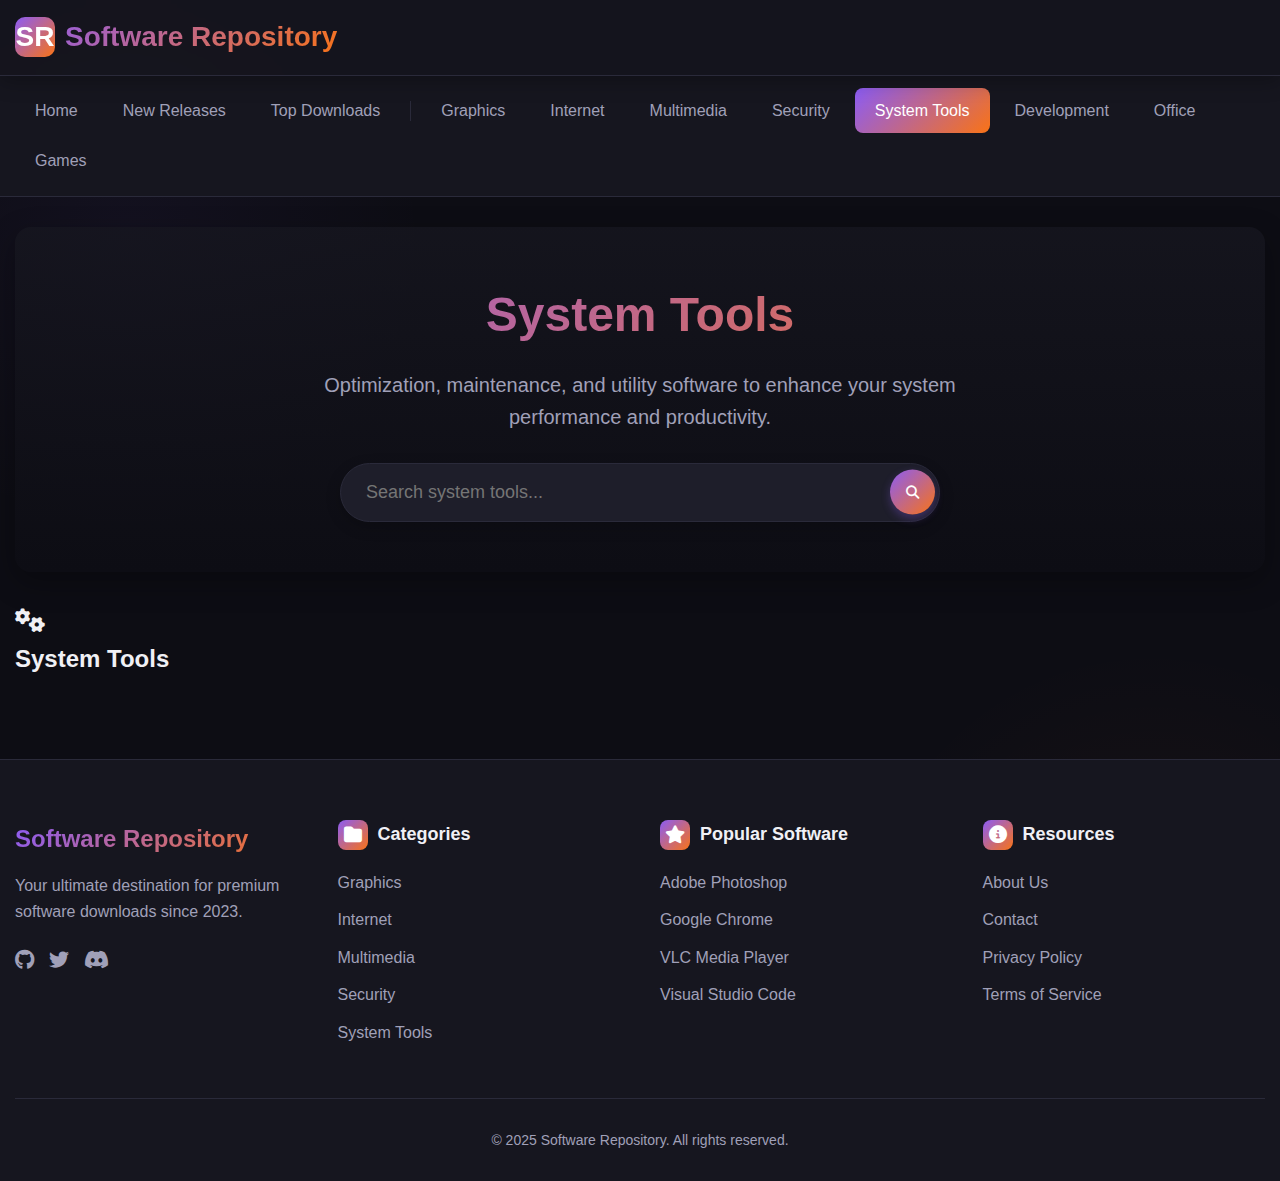
<file: system.html>
<!DOCTYPE html>
<html lang="en">
<head>
    <meta charset="UTF-8">
    <meta name="viewport" content="width=device-width, initial-scale=1.0">
    <title>System Tools - Software Repository 2025</title>
    <link rel="stylesheet" href="./css/style.css">
    <link rel="stylesheet" href="https://cdnjs.cloudflare.com/ajax/libs/font-awesome/6.4.0/css/all.min.css">
</head>
<body data-category="system">
    <header>
        <div class="container">
            <div class="header-content">
                <div class="logo">
                    <div class="logo-icon">SR</div>
                    Software Repository
                </div>
                
                
                <div class="header-actions">
                    <!-- Login and admin buttons removed -->
                </div>
            </div>
        </div>
    </header>
    
    <nav>
        <div class="container">
            <ul class="nav-menu">
                <li class="nav-item"><a href="./index.html" class="nav-link" data-category="all">Home</a></li>
                <li class="nav-item"><a href="./newreleases.html" class="nav-link" data-category="new">New Releases</a></li>
                <li class="nav-item"><a href="./topdownloads.html" class="nav-link" data-category="top">Top Downloads</a></li>
                <li class="nav-separator"></li>
                <li class="nav-item"><a href="./graphics.html" class="nav-link" data-category="graphics">Graphics</a></li>
                <li class="nav-item"><a href="./internet.html" class="nav-link" data-category="internet">Internet</a></li>
                <li class="nav-item"><a href="./multimedia.html" class="nav-link" data-category="multimedia">Multimedia</a></li>
                <li class="nav-item"><a href="./security.html" class="nav-link" data-category="security">Security</a></li>
                <li class="nav-item"><a href="./system.html" class="nav-link active" data-category="system">System Tools</a></li>
                <li class="nav-item"><a href="./development.html" class="nav-link" data-category="development">Development</a></li>
                <li class="nav-item"><a href="./office.html" class="nav-link" data-category="office">Office</a></li>
                <li class="nav-item"><a href="./games.html" class="nav-link" data-category="games">Games</a></li>
            </ul>
        </div>
    </nav>
    
    <div class="container">
        <!-- Hero Section -->
        <section class="hero">
            <h1>System Tools</h1>
            <p>Optimization, maintenance, and utility software to enhance your system performance and productivity.</p>
            <div class="search-container">
                <input type="text" class="search-bar" id="searchInput" placeholder="Search system tools...">
                <button class="search-btn" id="searchBtn"><i class="fas fa-search"></i></button>
            </div>
        </section>
        
        <main class="main-content">
            <div class="section-header">
                <h2 class="section-title">
                    <div class="section-icon"><i class="fas fa-cogs"></i></div>
                    System Tools
                </h2>
            </div>
            
            <div class="software-grid" id="softwareGrid">
                <!-- Software cards will be dynamically added here -->
            </div>
        </main>
    </div>
    
    <footer>
        <div class="container">
            <div class="footer-content">
                <div class="footer-column">
                    <div class="footer-logo">Software Repository</div>
                    <p style="color: var(--text-secondary); margin-bottom: 20px;">Your ultimate destination for premium software downloads since 2023.</p>
                    <div style="display: flex; gap: 15px;">
                        <a href="#" style="color: var(--text-secondary); font-size: 20px;"><i class="fab fa-github"></i></a>
                        <a href="#" style="color: var(--text-secondary); font-size: 20px;"><i class="fab fa-twitter"></i></a>
                        <a href="#" style="color: var(--text-secondary); font-size: 20px;"><i class="fab fa-discord"></i></a>
                    </div>
                </div>
                <div class="footer-column">
                    <h3>
                        <div class="footer-icon"><i class="fas fa-folder"></i></div>
                        Categories
                    </h3>
                    <ul class="footer-links">
                        <li><a href="./graphics.html" data-category="graphics">Graphics</a></li>
                        <li><a href="./internet.html" data-category="internet">Internet</a></li>
                        <li><a href="./multimedia.html" data-category="multimedia">Multimedia</a></li>
                        <li><a href="./security.html" data-category="security">Security</a></li>
                        <li><a href="./system.html" data-category="system">System Tools</a></li>
                    </ul>
                </div>
                <div class="footer-column">
                    <h3>
                        <div class="footer-icon"><i class="fas fa-star"></i></div>
                        Popular Software
                    </h3>
                    <ul class="footer-links">
                        <li><a href="#">Adobe Photoshop</a></li>
                        <li><a href="#">Google Chrome</a></li>
                        <li><a href="#">VLC Media Player</a></li>
                        <li><a href="#">Visual Studio Code</a></li>
                    </ul>
                </div>
                <div class="footer-column">
                    <h3>
                        <div class="footer-icon"><i class="fas fa-info-circle"></i></div>
                        Resources
                    </h3>
                    <ul class="footer-links">
                        <li><a href="#">About Us</a></li>
                        <li><a href="#">Contact</a></li>
                        <li><a href="#">Privacy Policy</a></li>
                        <li><a href="#">Terms of Service</a></li>
                    </ul>
                </div>
            </div>
            <div class="footer-bottom">
                <p>&copy; 2025 Software Repository. All rights reserved.</p>
            </div>
        </div>
    </footer>
    
    <!-- Modal Overlay -->
    <div class="modal-overlay" id="modalOverlay"></div>
    
    <!-- Admin Panel Modal -->
    <div class="admin-panel" id="adminPanel">
        <div class="admin-header">
            <h2 class="admin-title">
                <i class="fas fa-cog"></i> Admin Panel
            </h2>
            <button class="close-admin" id="closeAdmin">
                <i class="fas fa-times"></i>
            </button>
        </div>
        
        <form id="softwareForm">
            <div class="form-group">
                <label for="softwareName">Software Name</label>
                <input type="text" id="softwareName" placeholder="Enter software name" required>
            </div>
            
            <div class="form-group">
                <label for="softwareCategory">Category</label>
                <select id="softwareCategory" required>
                    <option value="graphics">Graphics</option>
                    <option value="internet">Internet</option>
                    <option value="multimedia">Multimedia</option>
                    <option value="security">Security</option>
                    <option value="system">System Tools</option>
                    <option value="development">Development</option>
                    <option value="office">Office</option>
                    <option value="games">Games</option>
                </select>
            </div>
            
            <div class="form-group">
                <label for="softwareVersion">Version</label>
                <input type="text" id="softwareVersion" placeholder="e.g. 1.0.0" required>
            </div>
            
            <div class="form-group">
                <label for="softwareSize">File Size</label>
                <input type="text" id="softwareSize" placeholder="e.g. 150 MB" required>
            </div>
            
            <div class="form-group">
                <label for="softwareDescription">Description</label>
                <textarea id="softwareDescription" placeholder="Enter software description" required></textarea>
            </div>
            
            <div class="form-group">
                <label for="softwareImage">Image URL</label>
                <input type="text" id="softwareImage" placeholder="https://example.com/image.png">
            </div>
            
            <div class="form-group">
                <label for="githubLink">GitHub Download Link</label>
                <input type="text" id="githubLink" placeholder="https://github.com/username/repo/raw/main/file.exe" required>
            </div>
            
            <div class="checkbox-group">
                <input type="checkbox" id="isFeatured">
                <label for="isFeatured">Featured Software</label>
            </div>
            
            <div class="form-actions">
                <button type="submit" class="btn btn-primary">
                    <i class="fas fa-plus"></i> Add Software
                </button>
                <button type="button" class="btn btn-secondary" id="resetForm">
                    <i class="fas fa-redo"></i> Reset
                </button>
            </div>
        </form>
    </div>
    
    <div class="notification" id="notification">
        <span class="notification-icon"></span>
        <span class="notification-message"></span>
    </div>
    
    <script src="./js/data.js"></script>
    <script src="./js/main.js"></script>
    </body>
</html>
</file>
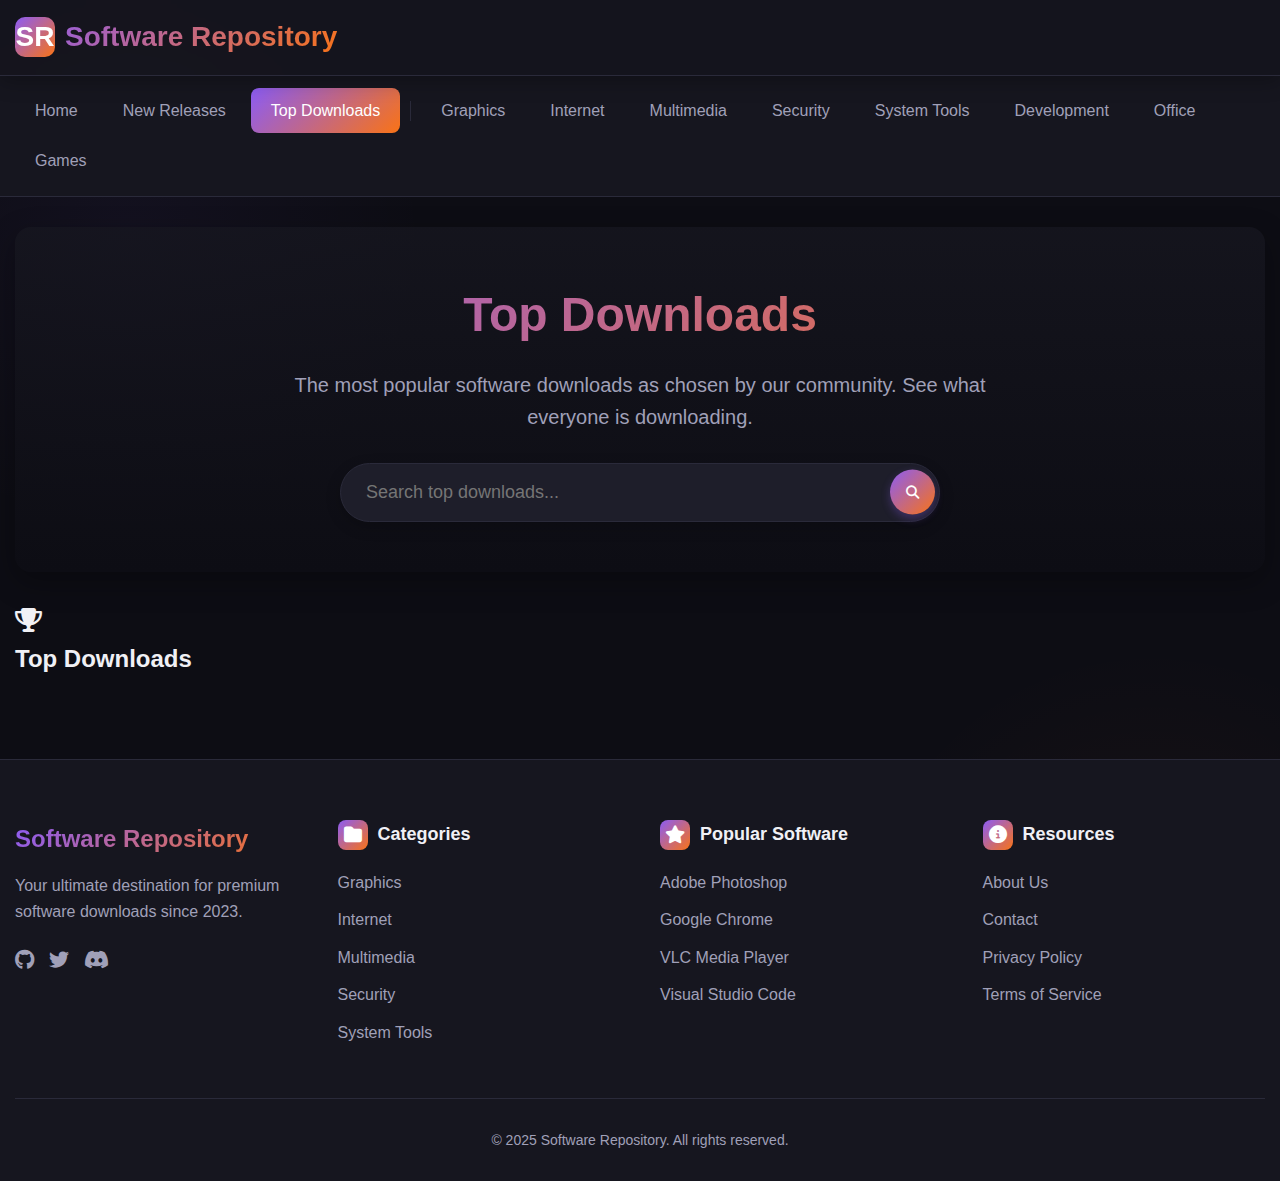
<file: topdownloads.html>
<!DOCTYPE html>
<html lang="en">
<head>
    <meta charset="UTF-8">
    <meta name="viewport" content="width=device-width, initial-scale=1.0">
    <title>Top Downloads - Software Repository 2025</title>
    <link rel="stylesheet" href="./css/style.css">
    <link rel="stylesheet" href="https://cdnjs.cloudflare.com/ajax/libs/font-awesome/6.4.0/css/all.min.css">
</head>
<body data-category="top">
    <header>
        <div class="container">
            <div class="header-content">
                <div class="logo">
                    <div class="logo-icon">SR</div>
                    Software Repository
                </div>
                
                
                <div class="header-actions">
                    <!-- Login and admin buttons removed -->
                </div>
            </div>
        </div>
    </header>
    
    <nav>
        <div class="container">
            <ul class="nav-menu">
                <li class="nav-item"><a href="./index.html" class="nav-link" data-category="all">Home</a></li>
                <li class="nav-item"><a href="./newreleases.html" class="nav-link" data-category="new">New Releases</a></li>
                <li class="nav-item"><a href="./topdownloads.html" class="nav-link active" data-category="top">Top Downloads</a></li>
                <li class="nav-separator"></li>
                <li class="nav-item"><a href="./graphics.html" class="nav-link" data-category="graphics">Graphics</a></li>
                <li class="nav-item"><a href="./internet.html" class="nav-link" data-category="internet">Internet</a></li>
                <li class="nav-item"><a href="./multimedia.html" class="nav-link" data-category="multimedia">Multimedia</a></li>
                <li class="nav-item"><a href="./security.html" class="nav-link" data-category="security">Security</a></li>
                <li class="nav-item"><a href="./system.html" class="nav-link" data-category="system">System Tools</a></li>
                <li class="nav-item"><a href="./development.html" class="nav-link" data-category="development">Development</a></li>
                <li class="nav-item"><a href="./office.html" class="nav-link" data-category="office">Office</a></li>
                <li class="nav-item"><a href="./games.html" class="nav-link" data-category="games">Games</a></li>
            </ul>
        </div>
    </nav>
    
    <div class="container">
        <!-- Hero Section -->
        <section class="hero">
            <h1>Top Downloads</h1>
            <p>The most popular software downloads as chosen by our community. See what everyone is downloading.</p>
            <div class="search-container">
                <input type="text" class="search-bar" id="searchInput" placeholder="Search top downloads...">
                <button class="search-btn" id="searchBtn"><i class="fas fa-search"></i></button>
            </div>
        </section>
        
        <main class="main-content">
            <div class="section-header">
                <h2 class="section-title">
                    <div class="section-icon"><i class="fas fa-trophy"></i></div>
                    Top Downloads
                </h2>
            </div>
            
            <div class="software-grid" id="softwareGrid">
                <!-- Software cards will be dynamically added here -->
            </div>
        </main>
    </div>
    
    <footer>
        <div class="container">
            <div class="footer-content">
                <div class="footer-column">
                    <div class="footer-logo">Software Repository</div>
                    <p style="color: var(--text-secondary); margin-bottom: 20px;">Your ultimate destination for premium software downloads since 2023.</p>
                    <div style="display: flex; gap: 15px;">
                        <a href="#" style="color: var(--text-secondary); font-size: 20px;"><i class="fab fa-github"></i></a>
                        <a href="#" style="color: var(--text-secondary); font-size: 20px;"><i class="fab fa-twitter"></i></a>
                        <a href="#" style="color: var(--text-secondary); font-size: 20px;"><i class="fab fa-discord"></i></a>
                    </div>
                </div>
                <div class="footer-column">
                    <h3>
                        <div class="footer-icon"><i class="fas fa-folder"></i></div>
                        Categories
                    </h3>
                    <ul class="footer-links">
                        <li><a href="./graphics.html" data-category="graphics">Graphics</a></li>
                        <li><a href="./internet.html" data-category="internet">Internet</a></li>
                        <li><a href="./multimedia.html" data-category="multimedia">Multimedia</a></li>
                        <li><a href="./security.html" data-category="security">Security</a></li>
                        <li><a href="./system.html" data-category="system">System Tools</a></li>
                    </ul>
                </div>
                <div class="footer-column">
                    <h3>
                        <div class="footer-icon"><i class="fas fa-star"></i></div>
                        Popular Software
                    </h3>
                    <ul class="footer-links">
                        <li><a href="#">Adobe Photoshop</a></li>
                        <li><a href="#">Google Chrome</a></li>
                        <li><a href="#">VLC Media Player</a></li>
                        <li><a href="#">Visual Studio Code</a></li>
                    </ul>
                </div>
                <div class="footer-column">
                    <h3>
                        <div class="footer-icon"><i class="fas fa-info-circle"></i></div>
                        Resources
                    </h3>
                    <ul class="footer-links">
                        <li><a href="#">About Us</a></li>
                        <li><a href="#">Contact</a></li>
                        <li><a href="#">Privacy Policy</a></li>
                        <li><a href="#">Terms of Service</a></li>
                    </ul>
                </div>
            </div>
            <div class="footer-bottom">
                <p>&copy; 2025 Software Repository. All rights reserved.</p>
            </div>
        </div>
    </footer>
    
    <!-- Modal Overlay -->
    <div class="modal-overlay" id="modalOverlay"></div>
    
    <!-- Admin Panel Modal -->
    <div class="admin-panel" id="adminPanel">
        <div class="admin-header">
            <h2 class="admin-title">
                <i class="fas fa-cog"></i> Admin Panel
            </h2>
            <button class="close-admin" id="closeAdmin">
                <i class="fas fa-times"></i>
            </button>
        </div>
        
        <form id="softwareForm">
            <div class="form-group">
                <label for="softwareName">Software Name</label>
                <input type="text" id="softwareName" placeholder="Enter software name" required>
            </div>
            
            <div class="form-group">
                <label for="softwareCategory">Category</label>
                <select id="softwareCategory" required>
                    <option value="graphics">Graphics</option>
                    <option value="internet">Internet</option>
                    <option value="multimedia">Multimedia</option>
                    <option value="security">Security</option>
                    <option value="system">System Tools</option>
                    <option value="development">Development</option>
                    <option value="office">Office</option>
                    <option value="games">Games</option>
                </select>
            </div>
            
            <div class="form-group">
                <label for="softwareVersion">Version</label>
                <input type="text" id="softwareVersion" placeholder="e.g. 1.0.0" required>
            </div>
            
            <div class="form-group">
                <label for="softwareSize">File Size</label>
                <input type="text" id="softwareSize" placeholder="e.g. 150 MB" required>
            </div>
            
            <div class="form-group">
                <label for="softwareDescription">Description</label>
                <textarea id="softwareDescription" placeholder="Enter software description" required></textarea>
            </div>
            
            <div class="form-group">
                <label for="softwareImage">Image URL</label>
                <input type="text" id="softwareImage" placeholder="https://example.com/image.png">
            </div>
            
            <div class="form-group">
                <label for="githubLink">GitHub Download Link</label>
                <input type="text" id="githubLink" placeholder="https://github.com/username/repo/raw/main/file.exe" required>
            </div>
            
            <div class="checkbox-group">
                <input type="checkbox" id="isFeatured">
                <label for="isFeatured">Featured Software</label>
            </div>
            
            <div class="form-actions">
                <button type="submit" class="btn btn-primary">
                    <i class="fas fa-plus"></i> Add Software
                </button>
                <button type="button" class="btn btn-secondary" id="resetForm">
                    <i class="fas fa-redo"></i> Reset
                </button>
            </div>
        </form>
    </div>
    
    <div class="notification" id="notification">
        <span class="notification-icon"></span>
        <span class="notification-message"></span>
    </div>
    
    <script src="./js/data.js"></script>
    <script src="./js/main.js"></script>
    </body>
</html>
</file>
<file: css/style.css>
:root {
    /* Dark theme with purple and orange accents */
    --bg-primary: #0d0d14;
    --bg-secondary: #16161f;
    --bg-tertiary: #1e1e2a;
    --bg-card: #1a1a24;
    --text-primary: #f0f0f5;
    --text-secondary: #a0a0b8;
    --accent-purple: #8b5cf6;
    --accent-purple-hover: #7c3aed;
    --accent-orange: #f97316;
    --accent-orange-hover: #ea580c;
    --border: #2a2a3a;
    --category-bg: #1e1e2a;
    --category-hover: #252535;
    --modal-bg: rgba(10, 10, 20, 0.8);
    --success: #10b981;
    --danger: #ef4444;
    --gradient: linear-gradient(135deg, var(--accent-purple), var(--accent-orange));
}

* {
    margin: 0;
    padding: 0;
    box-sizing: border-box;
    font-family: 'Inter', 'Segoe UI', Tahoma, Geneva, Verdana, sans-serif;
}

body {
    background-color: var(--bg-primary);
    color: var(--text-primary);
    line-height: 1.6;
    background-image: 
        radial-gradient(circle at 10% 20%, rgba(139, 92, 246, 0.05) 0%, transparent 20%),
        radial-gradient(circle at 90% 80%, rgba(249, 115, 22, 0.05) 0%, transparent 20%);
}

.container {
    max-width: 1400px;
    margin: 0 auto;
    padding: 0 15px;
}

/* Header Styles */
header {
    background-color: rgba(22, 22, 31, 0.8);
    backdrop-filter: blur(10px);
    padding: 15px 0;
    border-bottom: 1px solid var(--border);
    position: sticky;
    top: 0;
    z-index: 100;
    box-shadow: 0 4px 20px rgba(0, 0, 0, 0.3);
}

.header-content {
    display: flex;
    justify-content: space-between;
    align-items: center;
}

.logo {
    font-size: 28px;
    font-weight: 800;
    background: var(--gradient);
    -webkit-background-clip: text;
    background-clip: text;
    color: transparent;
    display: flex;
    align-items: center;
    gap: 10px;
}

.logo-icon {
    width: 40px;
    height: 40px;
    background: var(--gradient);
    border-radius: 10px;
    display: flex;
    align-items: center;
    justify-content: center;
    color: white;
    font-weight: bold;
}

.header-actions {
    display: flex;
    gap: 15px;
    align-items: center;
}

.admin-btn {
    background: var(--gradient);
    color: white;
    border: none;
    padding: 10px 20px;
    border-radius: 8px;
    cursor: pointer;
    font-weight: 600;
    transition: transform 0.3s, box-shadow 0.3s;
    box-shadow: 0 4px 15px rgba(139, 92, 246, 0.3);
}

.admin-btn:hover {
    transform: translateY(-2px);
    box-shadow: 0 6px 20px rgba(139, 92, 246, 0.4);
}

/* Navigation */
nav {
    background-color: var(--bg-secondary);
    padding: 12px 0;
    border-bottom: 1px solid var(--border);
}

.nav-menu {
    display: flex;
    list-style: none;
    gap: 5px;
    flex-wrap: wrap;
}

.nav-item {
    position: relative;
}

.nav-link {
    display: block;
    padding: 10px 20px;
    color: var(--text-secondary);
    text-decoration: none;
    border-radius: 8px;
    transition: all 0.3s;
    font-weight: 500;
}

.nav-link:hover {
    background-color: var(--bg-tertiary);
    color: var(--text-primary);
}

.nav-link.active {
    background: var(--gradient);
    color: white;
}

.nav-separator {
    width: 1px;
    height: 20px;
    background-color: var(--border);
    margin: 0 5px;
    align-self: center;
}

/* Hero Section */
.hero {
    padding: 50px 0;
    text-align: center;
    background: linear-gradient(180deg, rgba(22, 22, 31, 0.8) 0%, rgba(13, 13, 20, 0.8) 100%);
    border-radius: 16px;
    margin: 30px 0;
    box-shadow: 0 10px 30px rgba(0, 0, 0, 0.3);
}

.hero h1 {
    font-size: 48px;
    font-weight: 800;
    margin-bottom: 15px;
    background: var(--gradient);
    -webkit-background-clip: text;
    background-clip: text;
    color: transparent;
}

.hero p {
    font-size: 20px;
    color: var(--text-secondary);
    max-width: 700px;
    margin: 0 auto 30px;
}

.search-container {
    max-width: 600px;
    margin: 0 auto;
    position: relative;
}

.search-bar {
    width: 100%;
    padding: 18px 25px;
    background-color: var(--bg-tertiary);
    border: 1px solid var(--border);
    border-radius: 50px;
    color: var(--text-primary);
    font-size: 18px;
    box-shadow: 0 5px 15px rgba(0, 0, 0, 0.2);
}

.search-btn {
    position: absolute;
    right: 5px;
    top: 50%;
    transform: translateY(-50%);
    background: var(--gradient);
    border: none;
    border-radius: 50%;
    width: 45px;
    height: 45px;
    display: flex;
    align-items: center;
    justify-content: center;
    cursor: pointer;
    color: white;
    font-weight: bold;
    box-shadow: 0 4px 10px rgba(139, 92, 246, 0.3);
}

/* Featured Section */
.featured-section {
    margin: 50px 0;
}

.software-header {
    display: flex;
    justify-content: space-between;
    align-items: center;
    margin-bottom: 8px;
}

.software-name {
    font-size: 1.25rem;
    font-weight: 600;
    color: var(--text-primary);
    margin: 0;
    line-height: 1.3;
}

.version {
    font-size: 0.8rem;
    color: var(--text-secondary);
    background: rgba(139, 92, 246, 0.08);
    padding: 3px 8px;
    border-radius: 4px;
    white-space: nowrap;
    font-family: 'Roboto Mono', monospace;
    border: 1px solid rgba(139, 92, 246, 0.2);
}

.view-all {
    color: var(--accent-purple);
    text-decoration: none;
    font-weight: 600;
    display: flex;
    align-items: center;
    gap: 5px;
    transition: gap 0.3s;
}

.view-all:hover {
    gap: 10px;
}

.featured-grid {
    display: grid;
    grid-template-columns: repeat(auto-fill, minmax(300px, 1fr));
    gap: 25px;
}

/* Main Content */
.main-content {
    flex-grow: 1;
}

.software-grid {
    display: grid;
    grid-template-columns: repeat(auto-fill, minmax(300px, 1fr));
    gap: 25px;
}

.software-card {
    background-color: var(--bg-card);
    border-radius: 16px;
    overflow: hidden;
    transition: all 0.3s ease;
    display: flex;
    flex-direction: column;
    height: 100%;
    box-shadow: 0 10px 30px rgba(0, 0, 0, 0.2);
    border: 1px solid var(--border);
    min-height: 480px; /* Ensure minimum height */
    position: relative;
}

.software-card:hover {
    transform: translateY(-8px);
    box-shadow: 0 15px 40px rgba(139, 92, 246, 0.15);
}

.software-image-container {
    width: 100%;
    height: 180px;
    position: relative;
    background-color: #0a0a10;
    display: flex;
    align-items: center;
    justify-content: center;
    padding: 20px;
}

.software-image {
    max-width: 100%;
    max-height: 100%;
    width: auto;
    height: auto;
    object-fit: contain;
    transition: transform 0.3s ease;
}

.software-image img {
    max-width: 100%;
    max-height: 100%;
    object-fit: cover;
    transition: transform 0.5s;
}

.software-card:hover .software-image img {
    transform: scale(1.05);
}

.software-badge {
    position: absolute;
    top: 15px;
    right: 15px;
    background: var(--gradient);
    color: white;
    padding: 5px 12px;
    border-radius: 20px;
}

.software-content {
padding: 20px;
display: flex;
flex-direction: column;
flex-grow: 1;
gap: 12px;
height: 100%;
position: relative;
}

.software-meta {
display: flex;
flex-wrap: wrap;
gap: 6px;
font-size: 0.8rem;
color: var(--text-secondary);
margin: 4px 0 12px;
align-items: center;
min-height: 24px; /* Ensure consistent height */
    gap: 6px;
    font-size: 0.8rem;
    color: var(--text-secondary);
    margin: 4px 0 12px;
    align-items: center;
    min-height: 24px; /* Ensure consistent height */
}

.meta-item {
    display: inline-flex;
    align-items: center;
    gap: 5px;
    background: var(--bg-tertiary);
    padding: 3px 8px;
    border-radius: 4px;
    font-size: 0.75rem;
    line-height: 1.3;
    border: 1px solid var(--border);
}

.software-description {
    color: var(--text-secondary);
    font-size: 0.9rem;
    line-height: 1.5;
    margin: 0 0 16px;
    flex-grow: 1;
    display: -webkit-box;
    -webkit-line-clamp: 3;
    -webkit-box-orient: vertical;
    overflow: hidden;
    text-overflow: ellipsis;
    min-height: 4.5em; /* 3 lines of text */
    max-height: 6.75em; /* 4.5 lines of text */
    line-clamp: 3;
}

.software-details {
    display: flex;
    justify-content: space-between;
    margin-bottom: 15px;
    font-size: 13px;
    color: var(--text-secondary);
}

.software-stats {
    display: flex;
    gap: 15px;
    margin-bottom: 15px;
}

.stat {
    display: flex;
    align-items: center;
    gap: 5px;
    font-size: 13px;
    color: var(--text-secondary);
}

.stat-icon {
    color: var(--accent-orange);
}

.software-actions {
    margin-top: auto;
    padding-top: 15px;
    border-top: 1px solid var(--border);
    position: relative;
    z-index: 2;
    background: var(--bg-card);
    padding: 15px 0 0;
}

.download-btn {
    display: flex !important;
    align-items: center;
    justify-content: center;
    gap: 8px;
    width: 100%;
    padding: 12px !important;
    background: var(--gradient) !important;
    color: white !important;
    text-align: center;
    text-decoration: none;
    border-radius: 10px;
    font-weight: 600;
    transition: transform 0.3s, box-shadow 0.3s;
    border: none !important;
    cursor: pointer;
    font-size: 0.9rem;
}

.download-btn:hover {
    transform: translateY(-2px);
    box-shadow: 0 8px 20px rgba(139, 92, 246, 0.3);
}

/* Upload Sidebar Styles */
.upload-sidebar {
    position: fixed;
    top: 0;
    right: -400px;
    width: 400px;
    height: 100%;
    background: var(--bg-secondary);
    box-shadow: -5px 0 15px rgba(0, 0, 0, 0.2);
    z-index: 1000;
    transition: right 0.3s ease-in-out;
    padding: 20px;
    overflow-y: auto;
}

.upload-sidebar.active {
    right: 0;
}

.upload-sidebar-header {
    display: flex;
    justify-content: space-between;
    align-items: center;
    margin-bottom: 20px;
    padding-bottom: 15px;
    border-bottom: 1px solid var(--border);
}

.upload-sidebar-header h3 {
    margin: 0;
    font-size: 1.5rem;
    color: var(--text-primary);
    display: flex;
    align-items: center;
    gap: 10px;
}

.upload-sidebar-header .close-upload {
    background: none;
    border: none;
    color: var(--text-secondary);
    font-size: 1.5rem;
    cursor: pointer;
    padding: 5px;
    transition: color 0.2s;
}

.upload-sidebar-header .close-upload:hover {
    color: var(--text-primary);
}

.upload-overlay {
    display: none;
    position: fixed;
    top: 0;
    left: 0;
    right: 0;
    bottom: 0;
    background: rgba(0, 0, 0, 0.5);
    z-index: 999;
}

.upload-overlay.active {
    display: block;
}

.upload-form .form-group {
    margin-bottom: 20px;
}

.upload-form label {
    display: block;
    margin-bottom: 8px;
    font-weight: 500;
    color: var(--text-primary);
}

.upload-form input[type="text"],
.upload-form select,
.upload-form textarea {
    width: 100%;
    padding: 10px;
    border: 1px solid var(--border);
    border-radius: 5px;
    background: var(--bg-primary);
    color: var(--text-primary);
    font-size: 1rem;
}

.upload-form textarea {
    min-height: 100px;
    resize: vertical;
}

.upload-form .form-actions {
    display: flex;
    gap: 10px;
    margin-top: 20px;
}

.upload-form .btn {
    padding: 10px 20px;
    border: none;
    border-radius: 5px;
    cursor: pointer;
    font-size: 1rem;
    display: inline-flex;
    align-items: center;
    gap: 8px;
}

.upload-form .btn i {
    font-size: 0.9em;
}

.upload-form .btn-primary {
    background: var(--gradient);
    color: white;
}

.upload-form .btn-secondary {
    background: var(--bg-tertiary);
    color: var(--text-primary);
}

.checkbox-group {
    display: flex;
    align-items: center;
    gap: 10px;
    margin: 15px 0;
}

.checkbox-group input[type="checkbox"] {
    width: auto;
    margin: 0;
}

/* Admin Panel Modal */
.modal-overlay {
    display: none;
    position: fixed;
    top: 0;
    left: 0;
    width: 100%;
    height: 100%;
    background-color: var(--modal-bg);
    z-index: 1000;
    opacity: 0;
    transition: opacity 0.3s ease;
    backdrop-filter: blur(5px);
}

.modal-overlay.active {
    display: block;
    opacity: 1;
}

.admin-panel {
    display: none;
    position: fixed;
    top: 20px;
    right: 20px;
    width: 500px;
    max-width: 90%;
    background-color: var(--bg-secondary);
    border-radius: 16px;
    padding: 30px;
    border: 1px solid var(--border);
    box-shadow: 0 20px 60px rgba(0, 0, 0, 0.5);
    z-index: 1001;
    transform: translateY(-20px);
    opacity: 0;
    transition: transform 0.3s ease, opacity 0.3s ease;
}

.admin-panel.active {
    display: block;
    transform: translateY(0);
    opacity: 1;
}

.admin-header {
    display: flex;
    justify-content: space-between;
    align-items: center;
    margin-bottom: 25px;
    padding-bottom: 15px;
    border-bottom: 1px solid var(--border);
}

.admin-title {
    font-size: 24px;
    color: var(--text-primary);
    font-weight: 700;
    display: flex;
    margin-bottom: 10px;
    background: var(--gradient);
    -webkit-background-clip: text;
    background-clip: text;
    color: transparent;
    display: inline-block;
}

.admin-panel .form-group {
    margin-bottom: 20px;
}

.admin-panel label {
    display: block;
    margin-bottom: 8px;
    font-weight: 500;
    color: var(--text-primary);
}

.admin-panel input[type="text"],
.admin-panel input[type="url"],
.admin-panel select,
.admin-panel textarea {
    width: 100%;
    padding: 12px 15px;
    border: 1px solid var(--border);
    border-radius: 8px;
    background-color: var(--bg-tertiary);
    color: var(--text-primary);
    font-size: 16px;
    transition: all 0.3s ease;
}

.admin-panel textarea {
    min-height: 120px;
    resize: vertical;
}

.admin-panel input[type="text"]:focus,
.admin-panel input[type="url"]:focus,
.admin-panel select:focus,
.admin-panel textarea:focus {
    outline: none;
    border-color: var(--accent-purple);
    box-shadow: 0 0 0 2px rgba(139, 92, 246, 0.2);
}

.checkbox-group {
    display: flex;
    align-items: center;
    gap: 10px;
    margin: 20px 0;
}

.checkbox-group input[type="checkbox"] {
    width: 18px;
    height: 18px;
    accent-color: var(--accent-purple);
    cursor: pointer;
}

.form-actions {
    display: flex;
    gap: 15px;
    margin-top: 30px;
    justify-content: flex-end;
}

.btn {
    padding: 12px 24px;
    border: none;
    border-radius: 8px;
    font-weight: 600;
    cursor: pointer;
    display: inline-flex;
    align-items: center;
    gap: 8px;
    transition: all 0.3s ease;
}

.btn-primary {
    background: var(--gradient);
    color: white;
}

.btn-primary:hover {
    transform: translateY(-2px);
    box-shadow: 0 5px 15px rgba(139, 92, 246, 0.3);
}

.btn-secondary {
    background: var(--bg-tertiary);
    color: var(--text-primary);
    border: 1px solid var(--border);
}

.btn-secondary:hover {
    background: var(--category-hover);
}

/* Admin Tabs */
.admin-tabs {
    display: flex;
    margin-bottom: 25px;
    border-bottom: 2px solid var(--border);
}

.tab-btn {
    padding: 12px 24px;
    background: none;
    border: none;
    border-bottom: 3px solid transparent;
    cursor: pointer;
    font-size: 16px;
    font-weight: 500;
    color: var(--text-secondary);
    transition: all 0.3s ease;
    position: relative;
    bottom: -2px;
}

.tab-btn:hover {
    color: var(--text-primary);
}

.tab-btn.active {
    color: var(--accent-purple);
    border-bottom-color: var(--accent-purple);
}

.tab-content {
    display: none;
    animation: fadeIn 0.3s ease;
}

.tab-content.active {
    display: block;
}

/* Software List */
.software-list-container {
    margin-top: 20px;
}

.software-list-header {
    display: grid;
    grid-template-columns: 2fr 1fr 1fr 120px;
    padding: 12px 15px;
    background: var(--bg-tertiary);
    border-radius: 8px 8px 0 0;
    font-weight: 600;
    border-bottom: 1px solid var(--border);
}

.software-list {
    max-height: 600px;
    overflow-y: auto;
    border: 1px solid var(--border);
    border-top: none;
    border-radius: 0 0 8px 8px;
}

.software-list-item {
    display: grid;
    grid-template-columns: 2fr 1fr 1fr 120px;
    padding: 15px;
    align-items: center;
    border-bottom: 1px solid var(--border);
    transition: background-color 0.2s ease;
}

.software-list-item:last-child {
    border-bottom: none;
}

.software-list-item:hover {
    background-color: var(--category-hover);
}

.actions {
    display: flex;
    gap: 8px;
    justify-content: flex-end;
}

.btn-edit, .btn-delete {
    width: 36px;
    height: 36px;
    border-radius: 6px;
    display: flex;
    align-items: center;
    justify-content: center;
    cursor: pointer;
    border: none;
    transition: all 0.2s ease;
    font-size: 14px;
}

.btn-edit {
    background-color: rgba(139, 92, 246, 0.1);
    color: var(--accent-purple);
}

.btn-edit:hover {
    background-color: rgba(139, 92, 246, 0.2);
    transform: translateY(-1px);
}

.btn-delete {
    background-color: rgba(239, 68, 68, 0.1);
    color: #ef4444;
}

.btn-delete:hover {
    background-color: rgba(239, 68, 68, 0.2);
    transform: translateY(-1px);
}

.featured-tag {
    background: var(--gradient);
    color: white;
    font-size: 11px;
    padding: 2px 8px;
    border-radius: 10px;
    margin-left: 8px;
    font-weight: 500;
    display: inline-block;
    transform: translateY(-2px);
}

/* Responsive adjustments */
@media (max-width: 768px) {
    .software-list-header,
    .software-list-item {
        grid-template-columns: 2fr 1fr 80px 100px;
    }
    
    .tab-btn {
        padding: 10px 15px;
        font-size: 14px;
    }
    
    .form-actions {
        flex-direction: column;
    }
    
    .btn {
        width: 100%;
        justify-content: center;
    }
}

/* Animation */
@keyframes fadeIn {
    from { opacity: 0; transform: translateY(10px); }
    to { opacity: 1; transform: translateY(0); }
}

/* Footer */
footer {
    background-color: var(--bg-secondary);
    padding: 60px 0 30px;
    margin-top: 80px;
    border-top: 1px solid var(--border);
}

.footer-content {
    display: grid;
    grid-template-columns: repeat(auto-fit, minmax(200px, 1fr));
    gap: 40px;
    margin-bottom: 40px;
}

.footer-column h3 {
    color: var(--text-primary);
    margin-bottom: 20px;
    font-size: 18px;
    font-weight: 600;
    display: flex;
    align-items: center;
    gap: 10px;
}

.footer-icon {
    width: 30px;
    height: 30px;
    background: var(--gradient);
    border-radius: 8px;
    display: flex;
    align-items: center;
    justify-content: center;
    color: white;
}

.footer-links {
    list-style: none;
}

.footer-links li {
    margin-bottom: 12px;
}

.footer-links a {
    color: var(--text-secondary);
    text-decoration: none;
    transition: color 0.3s, padding-left 0.3s;
    display: inline-block;
}

.footer-links a:hover {
    color: var(--accent-purple);
    padding-left: 5px;
}

.footer-bottom {
    text-align: center;
    padding-top: 30px;
    border-top: 1px solid var(--border);
    color: var(--text-secondary);
    font-size: 14px;
}

.footer-logo {
    font-size: 24px;
    font-weight: 800;
    background: var(--gradient);
    -webkit-background-clip: text;
    background-clip: text;
    color: transparent;
    margin-bottom: 15px;
}

/* Responsive */
@media (max-width: 992px) {
    .admin-panel {
        width: 90%;
        right: 5%;
        left: 5%;
    }
    
    .hero h1 {
        font-size: 36px;
    }
    
    .hero p {
        font-size: 18px;
    }
}

@media (max-width: 768px) {
    .nav-menu {
        flex-direction: column;
        gap: 10px;
    }
    
    .nav-separator {
        display: none;
    }
}
</file>
